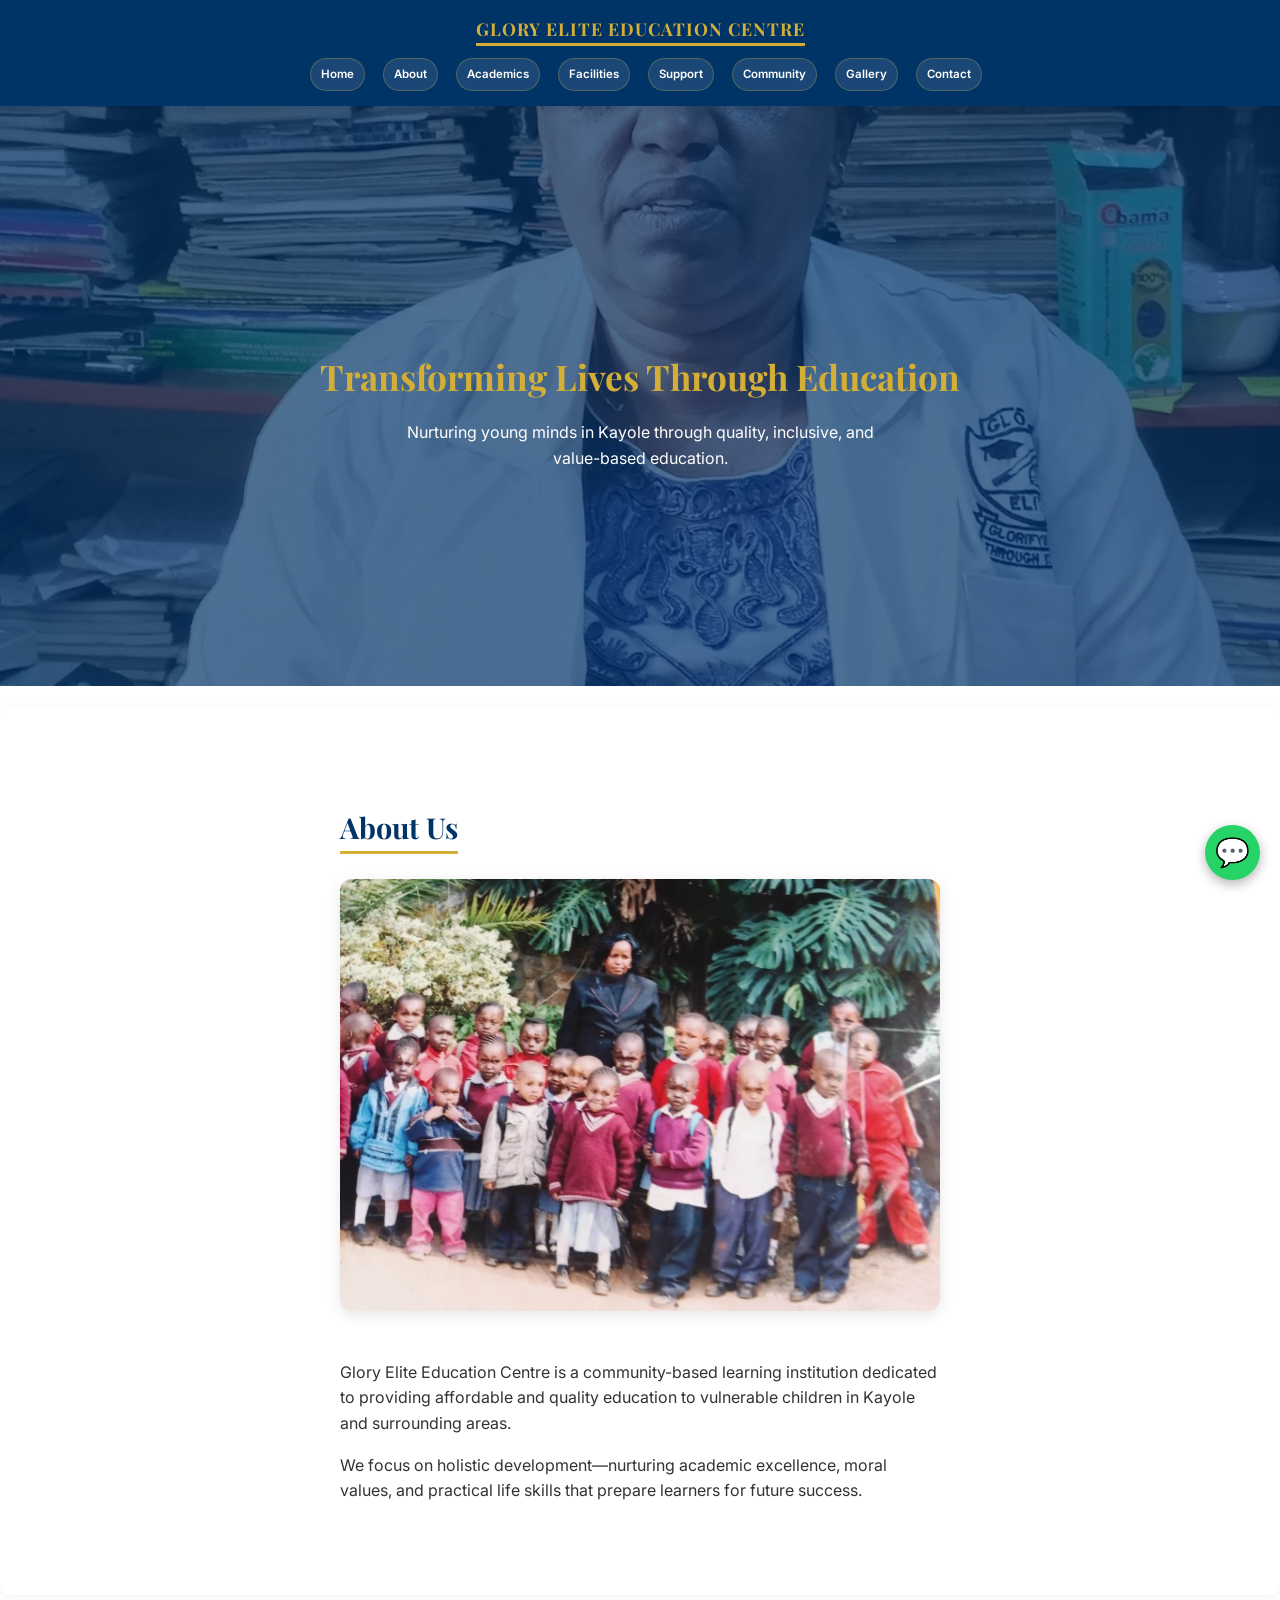
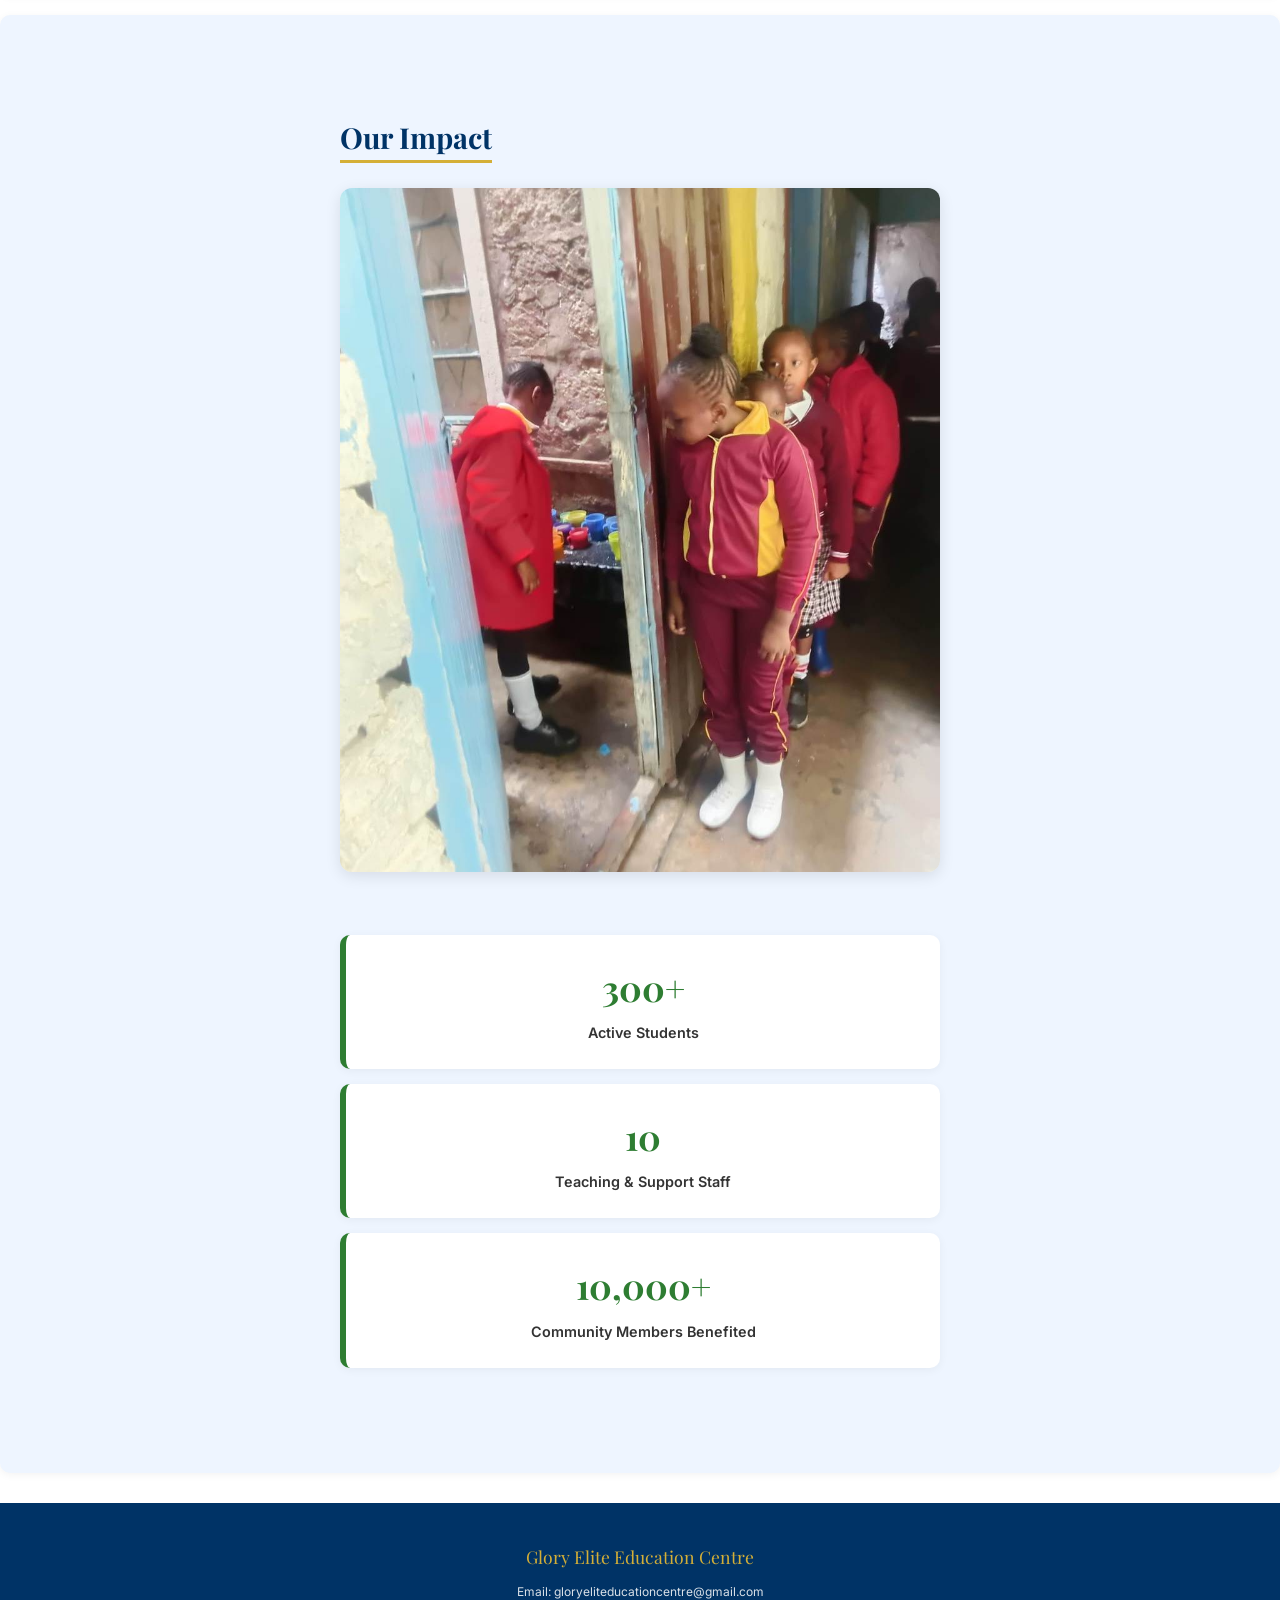
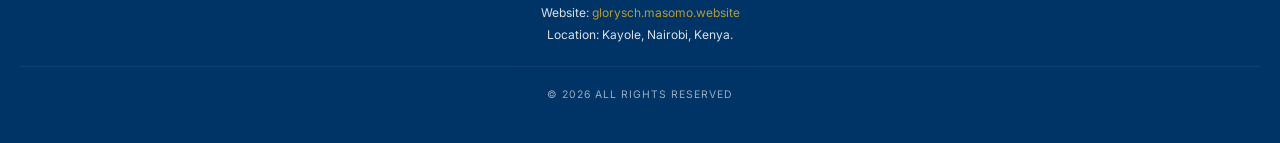
<file: index.html>
<!DOCTYPE html>
<html lang="en">
<head>
    <meta charset="UTF-8">
    <meta name="viewport" content="width=device-width, initial-scale=1.0">
    <title>GLORY ELITE EDUCATION CENTRE</title>
    <link rel="stylesheet" href="style.css">
    <!-- Classic Google Fonts -->
    <link href="https://fonts.googleapis.com/css2?family=Playfair+Display:wght@700&family=Inter:wght@400;600&display=swap" rel="stylesheet">
    <style>
        :root {
            --primary-blue: #003366;
            --gold: #D4AF37;
            --green: #2E7D32;
            --white: #ffffff;
            --light-bg: #f4f7f9;
            --text-dark: #333333;
        }

        body {
            font-family: 'Inter', sans-serif;
            margin: 0;
            padding: 0;
            color: var(--text-dark);
            line-height: 1.6;
            background-color: var(--white);
        }

        /* --- Classic Navigation (Wrapped for Mobile) --- */
        nav {
            background: var(--primary-blue);
            padding: 15px 0;
            position: sticky;
            top: 0;
            z-index: 1000;
            box-shadow: 0 2px 10px rgba(0,0,0,0.1);
        }

        .nav-container {
            width: 95%;
            margin: auto;
            text-align: center;
        }

        nav h2 {
            color: var(--gold);
            font-family: 'Playfair Display', serif;
            font-size: 1.1rem;
            margin: 0 0 12px 0;
            text-transform: uppercase;
            letter-spacing: 1px;
        }

        .nav-links {
            display: flex;
            flex-wrap: wrap; /* Enables the wrapping for smartphone screens */
            justify-content: center;
            gap: 6px;
        }

        .nav-links a {
            color: var(--white);
            text-decoration: none;
            font-size: 0.72rem;
            font-weight: 600;
            background: rgba(255,255,255,0.1);
            padding: 6px 10px;
            border-radius: 20px;
            border: 1px solid rgba(212, 175, 55, 0.3);
            transition: 0.3s;
        }

        .nav-links a:hover {
            background: var(--gold);
            color: var(--primary-blue);
        }

        /* --- Hero Section --- */
        .hero {
            background: linear-gradient(rgba(0, 51, 102, 0.7), rgba(0, 51, 102, 0.7)), 
                        url('images/dir.jpg') no-repeat center center/cover;
            height: 60vh;
            display: flex;
            flex-direction: column;
            justify-content: center;
            align-items: center;
            text-align: center;
            color: var(--white);
            padding: 20px;
        }

        .hero h1 {
            font-family: 'Playfair Display', serif;
            font-size: 2.2rem;
            margin-bottom: 15px;
            color: var(--gold);
        }

        .hero p {
            font-size: 1rem;
            max-width: 500px;
            margin: 0 auto;
            font-weight: 400;
        }

        /* --- Content Layout --- */
        .section {
            padding: 50px 20px;
        }

        .container {
            width: 100%;
            max-width: 600px;
            margin: auto;
        }

        h2 {
            font-family: 'Playfair Display', serif;
            color: var(--primary-blue);
            border-bottom: 3px solid var(--gold);
            display: inline-block;
            margin-bottom: 25px;
            font-size: 1.8rem;
        }

        .alt {
            background-color: var(--light-bg);
        }

        .image-card {
            width: 100%;
            border-radius: 12px;
            box-shadow: 0 4px 15px rgba(0,0,0,0.1);
            margin-bottom: 25px;
        }

        /* --- Stats Grid --- */
        .stats {
            display: grid;
            grid-template-columns: 1fr;
            gap: 15px;
            margin: 30px 0;
        }

        .stat-item {
            background: var(--white);
            padding: 25px;
            border-radius: 10px;
            border-left: 6px solid var(--green);
            box-shadow: 0 2px 10px rgba(0,0,0,0.05);
            text-align: center;
        }

        .stat-item h3 {
            margin: 0;
            color: var(--green);
            font-size: 2.2rem;
            font-family: 'Playfair Display', serif;
        }

        .stat-item p {
            margin: 5px 0 0;
            font-weight: 600;
            font-size: 0.9rem;
        }

        /* --- Classic Small-Text Footer --- */
        footer {
            background: var(--primary-blue);
            color: var(--white);
            padding: 40px 20px;
            text-align: center;
        }

        .footer-brand {
            font-family: 'Playfair Display', serif;
            color: var(--gold);
            font-size: 1.1rem;
            margin-bottom: 10px;
            display: block;
        }

        .footer-details {
            font-size: 0.75rem;
            opacity: 0.85;
            line-height: 1.8;
            margin-bottom: 20px;
        }

        .footer-details a {
            color: var(--gold);
            text-decoration: none;
        }

        .copyright {
            font-size: 0.65rem;
            opacity: 0.6;
            text-transform: uppercase;
            letter-spacing: 1px;
            border-top: 1px solid rgba(255,255,255,0.1);
            padding-top: 20px;
        }

        /* --- Floating WhatsApp --- */
        .whatsapp {
            position: fixed;
            bottom: 20px;
            right: 20px;
            background: #25D366;
            color: white;
            width: 55px;
            height: 55px;
            border-radius: 50%;
            display: flex;
            align-items: center;
            justify-content: center;
            font-size: 28px;
            text-decoration: none;
            box-shadow: 0 4px 12px rgba(0,0,0,0.3);
            z-index: 1000;
        }
    </style>
</head>

<body>

<nav>
    <div class="nav-container">
        <h2>Glory Elite Education Centre</h2>
        <div class="nav-links">
            <a href="index.html">Home</a>
            <a href="about.html">About</a>
            <a href="academics.html">Academics</a>
            <a href="facilities.html">Facilities</a>
            <a href="projects.html">Support</a>
            <a href="community.html">Community</a>
            <a href="gallery.html">Gallery</a>
            <a href="contact.html">Contact</a>
        </div>
    </div>
</nav>

<!-- ================= HERO SECTION ================= -->
<section class="hero">
    <h1>Transforming Lives Through Education</h1>
    <p>Nurturing young minds in Kayole through quality, inclusive, and value-based education.</p>
</section>

<!-- ================= ABOUT SECTION ================= -->
<section class="section">
    <div class="container">
        <h2>About Us</h2>
        <img src="images/i3.jpg" alt="School Building" class="image-card">
        <p>
            Glory Elite Education Centre is a community-based learning institution dedicated to providing affordable and quality education to vulnerable children in Kayole and surrounding areas.
        </p>
        <p>
            We focus on holistic development—nurturing academic excellence, moral values, and practical life skills that prepare learners for future success.
        </p>
    </div>
</section>

<!-- ================= IMPACT SECTION ================= -->
<section class="section alt">
    <div class="container">
        <h2>Our Impact</h2>
        <img src="images/i2.jpg" alt="Students Learning" class="image-card">
        
        <div class="stats">
            <div class="stat-item">
                <h3>300+</h3>
                <p>Active Students</p>
            </div>
            <div class="stat-item">
                <h3>10</h3>
                <p>Teaching & Support Staff</p>
            </div>
            <div class="stat-item">
                <h3>10,000+</h3>
                <p>Community Members Benefited</p>
            </div>
        </div>
    </div>
</section>

<footer>
    <span class="footer-brand">Glory Elite Education Centre</span>
    <div class="footer-details">
        Email: gloryeliteducationcentre@gmail.com<br>
        Website: <a href="https://glorysch.masomo.website" target="_blank">glorysch.masomo.website</a><br>
        Location: Kayole, Nairobi, Kenya.
    </div>
    <div class="copyright">
        &copy; 2026 All Rights Reserved
    </div>
</footer>

<a class="whatsapp" href="https://wa.me/254720325717" aria-label="Contact on WhatsApp">💬</a>

</body>
</html>
</file>
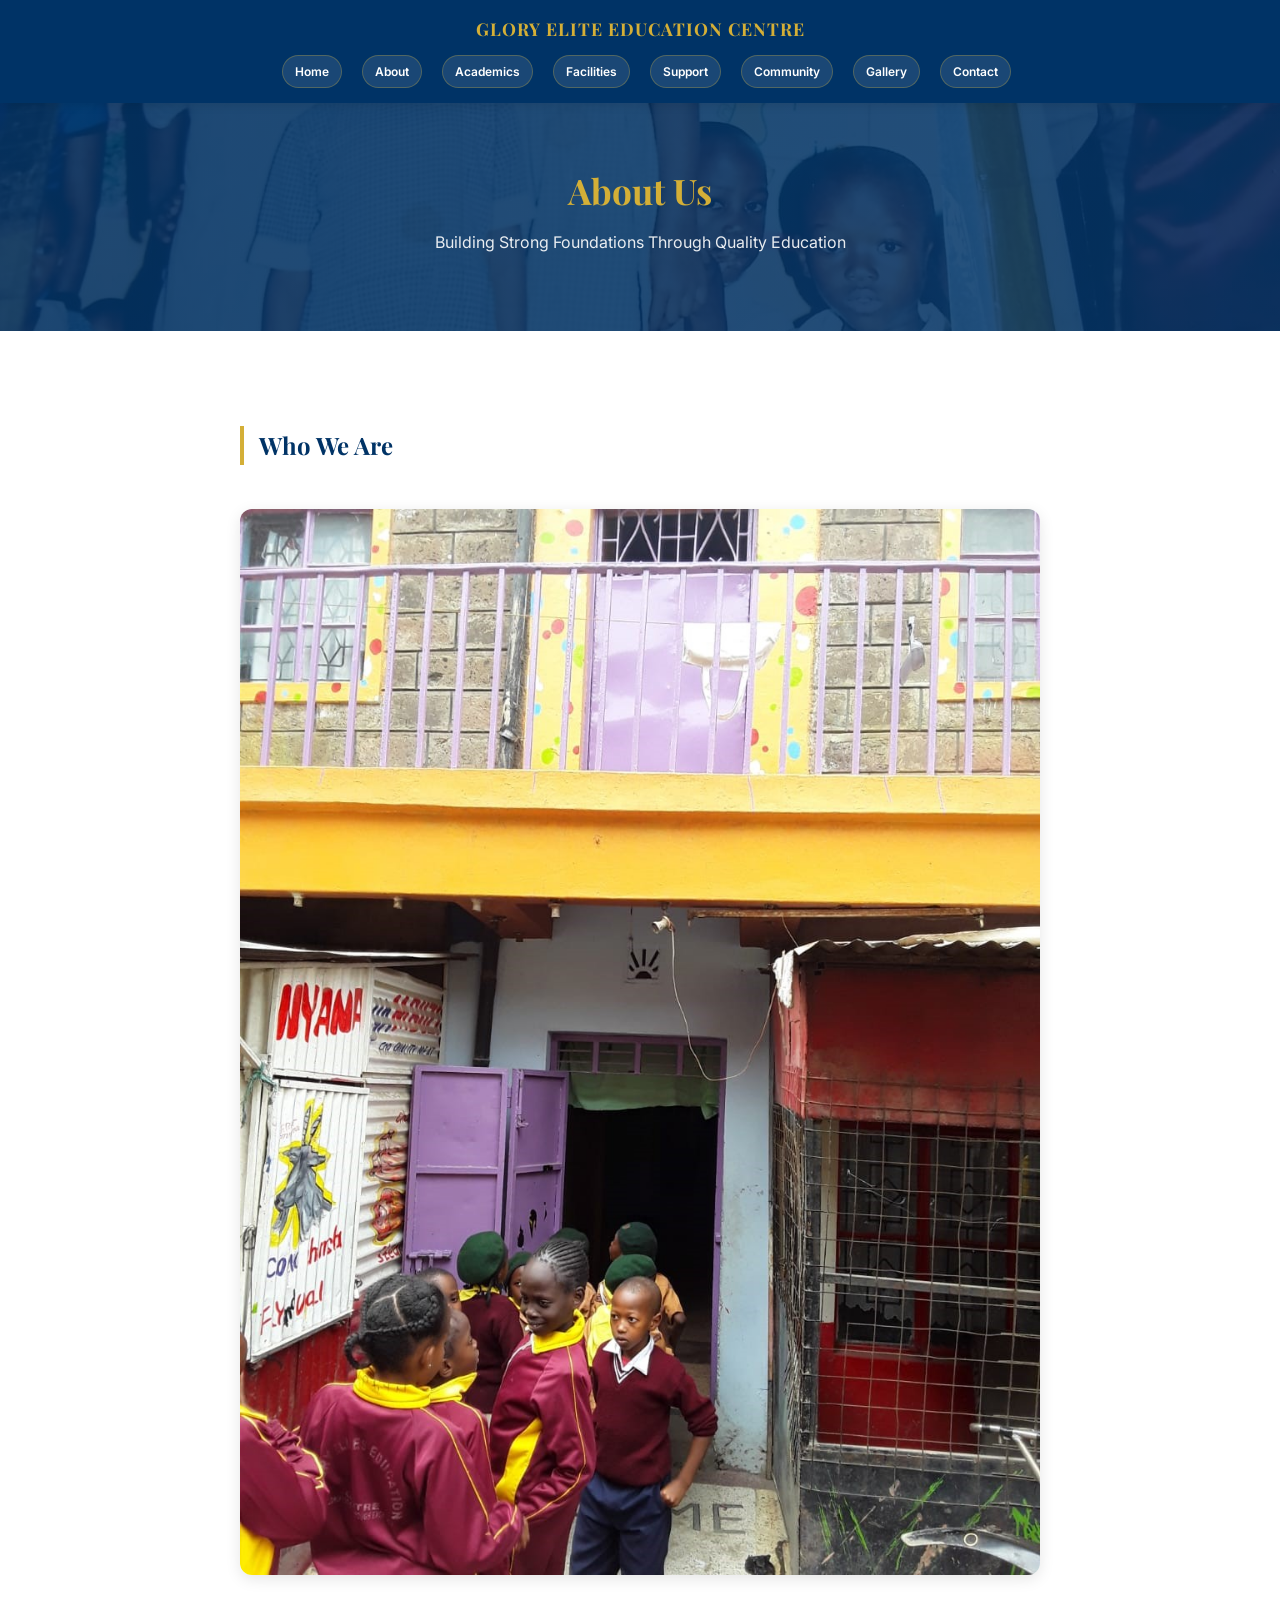
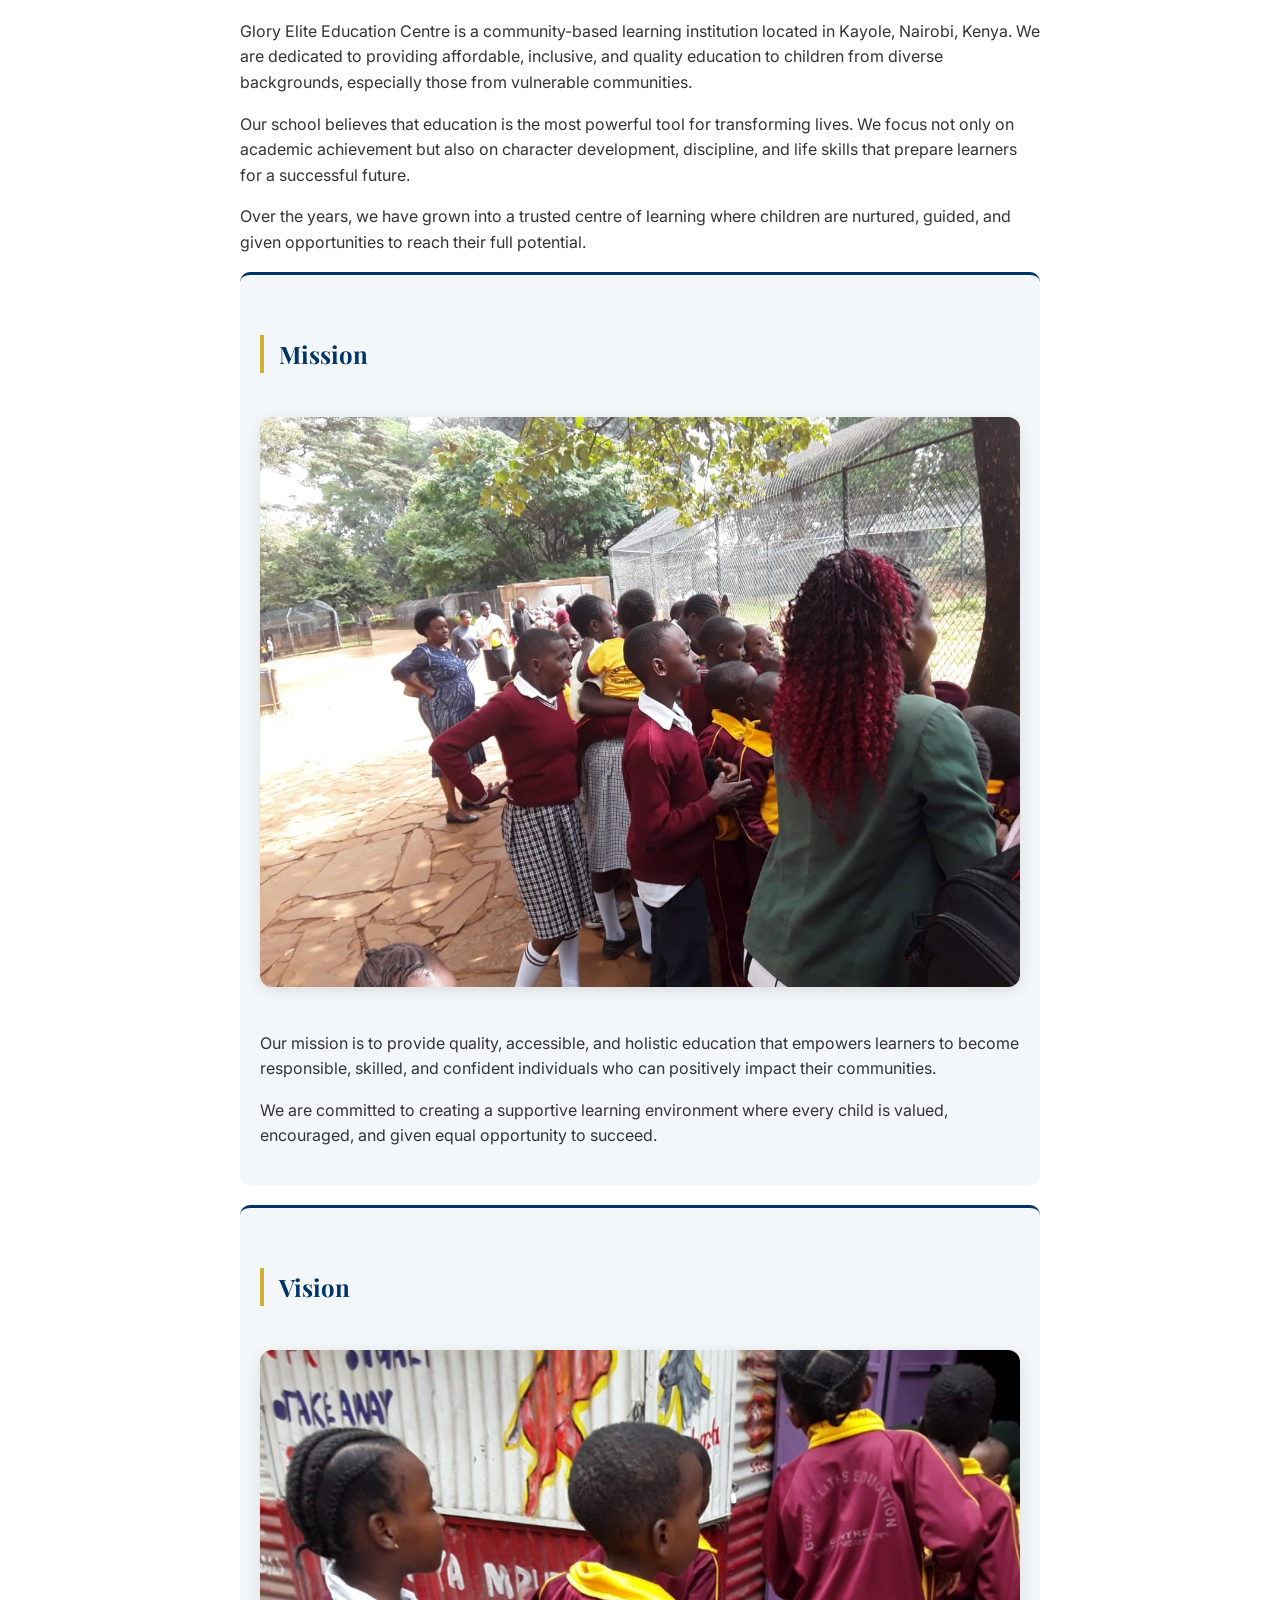
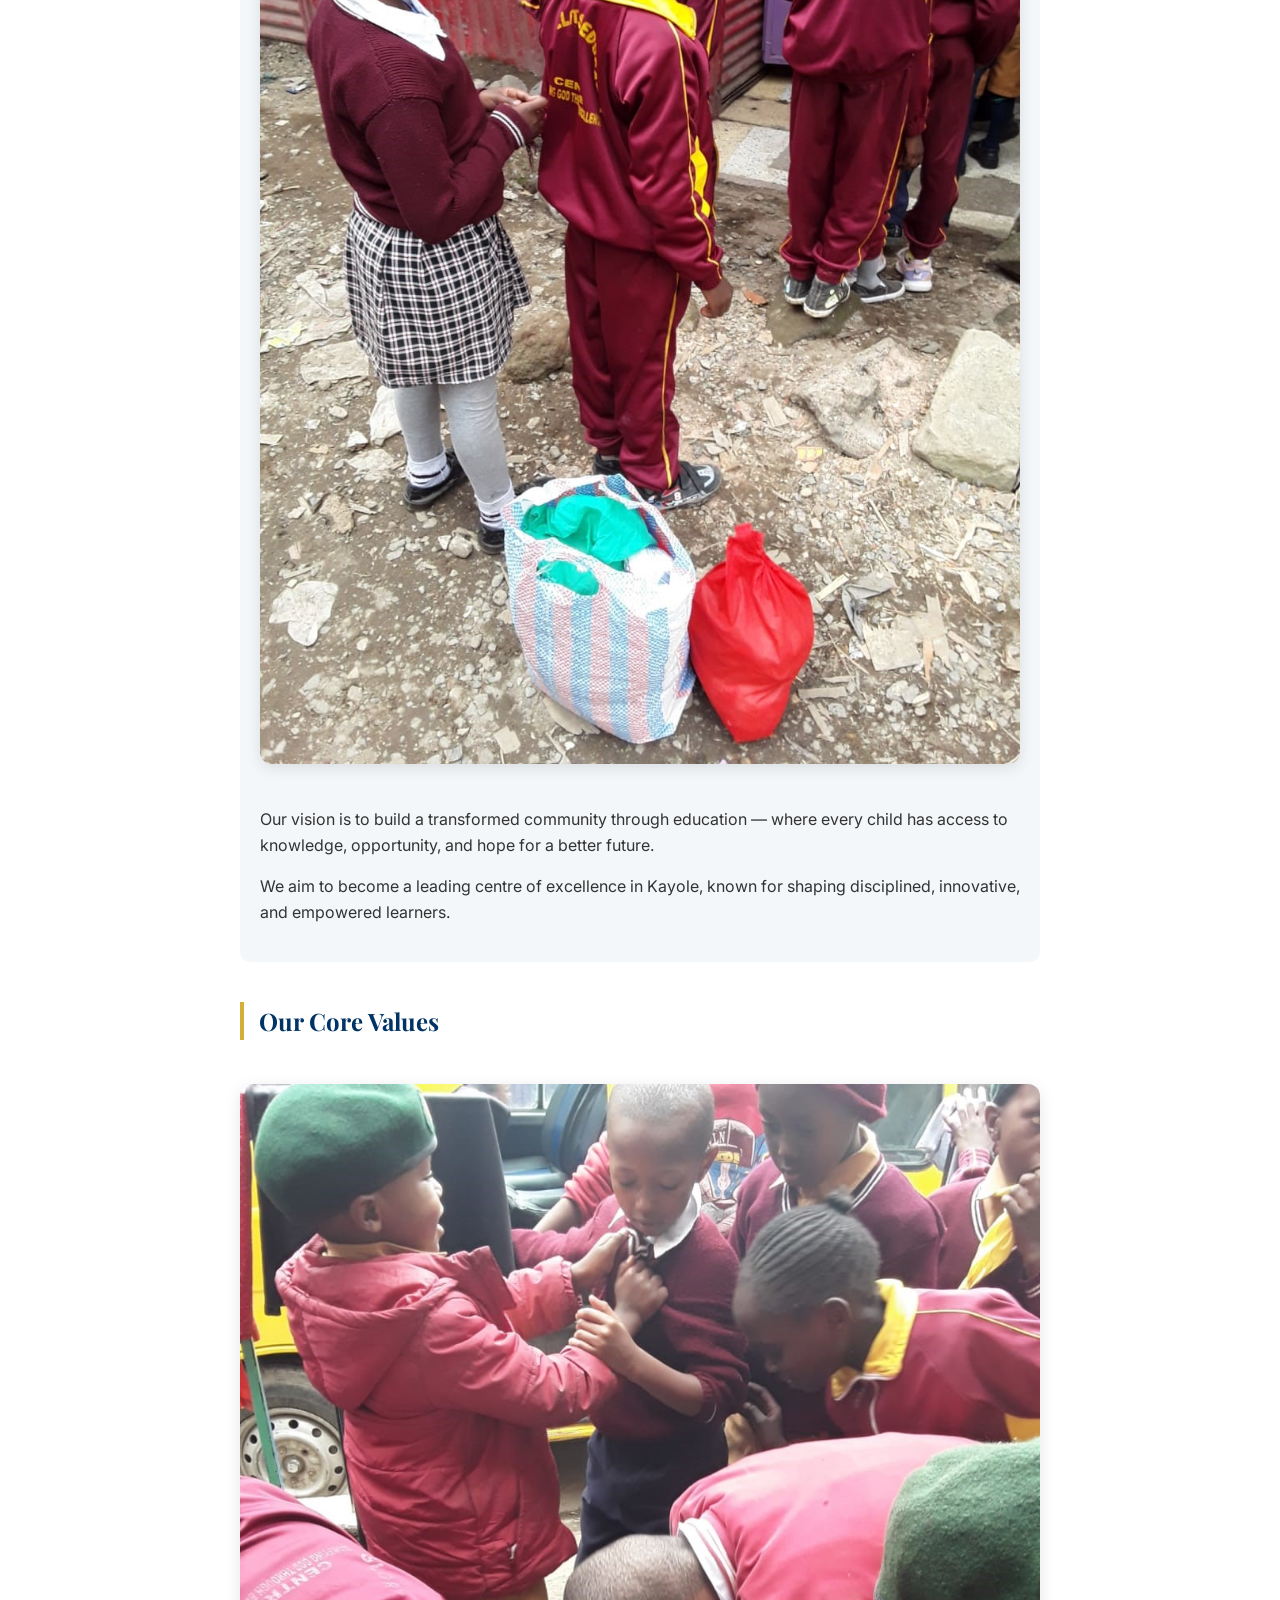
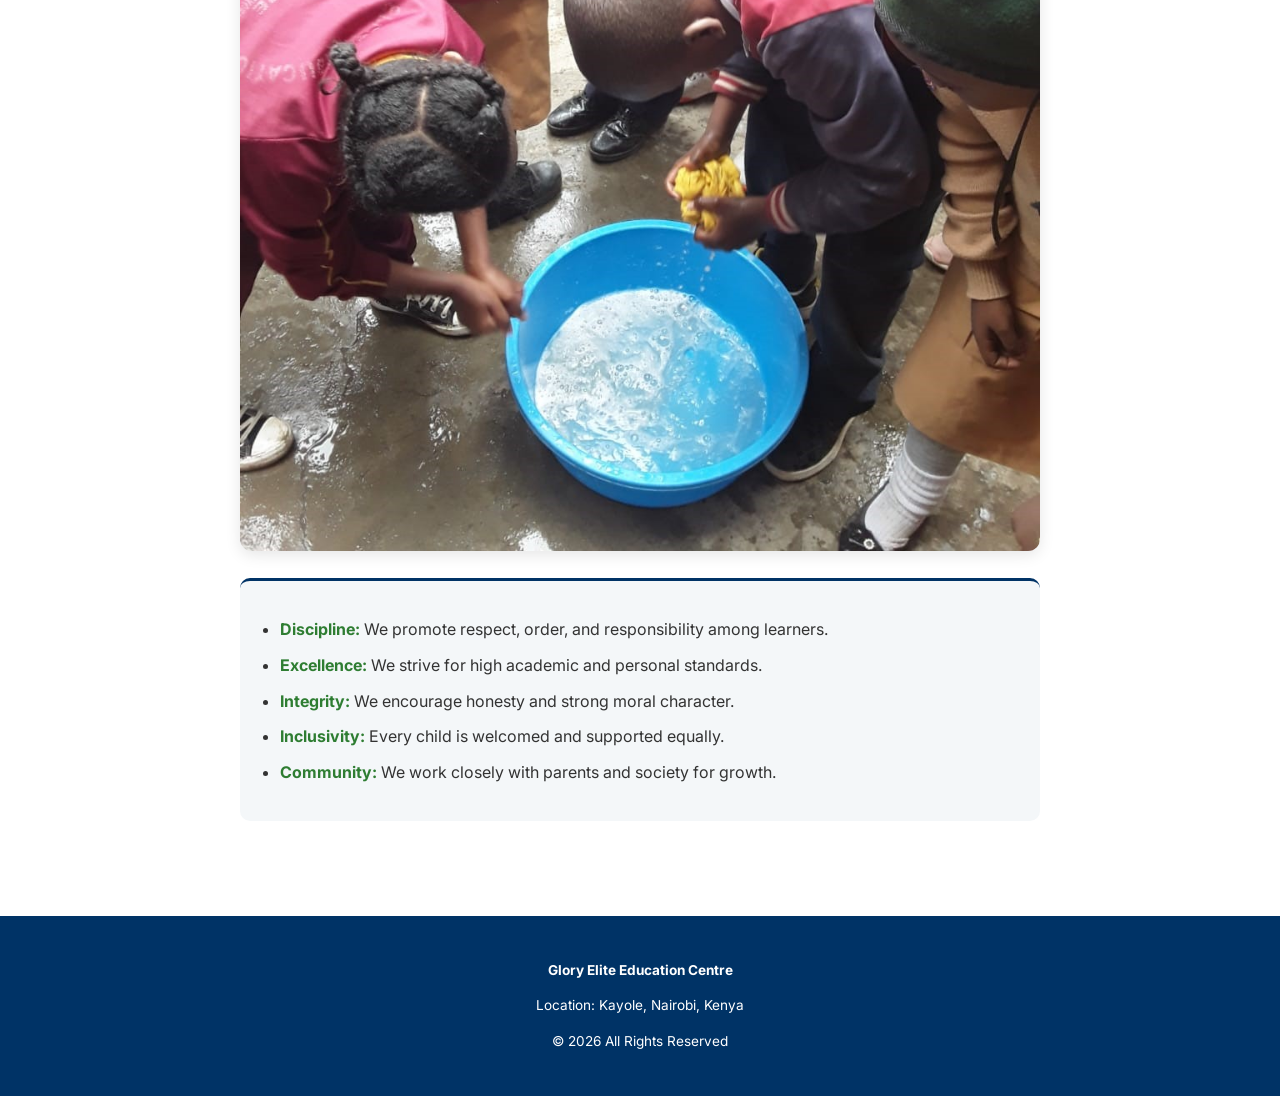
<file: about.html>
<!DOCTYPE html>
<html lang="en">
<head>
    <meta charset="UTF-8">
    <meta name="viewport" content="width=device-width, initial-scale=1.0">
    <title>About - Glory Elite Education Centre</title>
    <link rel="stylesheet" href="style.css">
    <!-- Classic Google Fonts -->
    <link href="https://fonts.googleapis.com/css2?family=Playfair+Display:wght@700&family=Inter:wght@400;600&display=swap" rel="stylesheet">
    <style>
        :root {
            --primary-blue: #003366;
            --gold: #D4AF37;
            --green: #2E7D32;
            --white: #ffffff;
            --light-bg: #f4f7f9;
            --text-dark: #333333;
        }

        body {
            font-family: 'Inter', sans-serif;
            margin: 0;
            padding: 0;
            color: var(--text-dark);
            line-height: 1.6;
            background-color: var(--white);
        }

        /* --- Classic Navigation --- */
        nav {
            background: var(--primary-blue);
            padding: 15px 0;
            position: sticky;
            top: 0;
            z-index: 1000;
            box-shadow: 0 2px 10px rgba(0,0,0,0.1);
        }

        .nav-container {
            width: 90%;
            margin: auto;
            text-align: center;
        }

        nav h2 {
            color: var(--gold);
            font-family: 'Playfair Display', serif;
            font-size: 1.1rem;
            margin: 0 0 12px 0;
            text-transform: uppercase;
            letter-spacing: 1px;
        }

        /* Smart Button Wrap for Mobile */
        .nav-links {
            display: flex;
            flex-wrap: wrap;
            justify-content: center;
            gap: 8px;
        }

        .nav-links a {
            color: var(--white);
            text-decoration: none;
            font-size: 0.75rem;
            font-weight: 600;
            background: rgba(255,255,255,0.1);
            padding: 6px 12px;
            border-radius: 20px;
            border: 1px solid rgba(212, 175, 55, 0.3);
            transition: 0.3s;
        }

        .nav-links a:hover {
            background: var(--gold);
            color: var(--primary-blue);
        }

        /* --- Page Header --- */
        .page-header {
            background: linear-gradient(rgba(0, 51, 102, 0.85), rgba(0, 51, 102, 0.85)), 
                        url('images/i4.jpg') no-repeat center center/cover;
            color: var(--white);
            text-align: center;
            padding: 60px 20px;
        }

        .page-header h1 {
            font-family: 'Playfair Display', serif;
            font-size: 2.2rem;
            margin: 0;
            color: var(--gold);
        }

        .page-header p {
            font-size: 1rem;
            margin-top: 10px;
            opacity: 0.9;
        }

        /* --- Content Layout --- */
        .container {
            width: 90%;
            max-width: 800px;
            margin: 30px auto;
        }

        h3 {
            font-family: 'Playfair Display', serif;
            color: var(--primary-blue);
            font-size: 1.5rem;
            border-left: 4px solid var(--gold);
            padding-left: 15px;
            margin-top: 40px;
        }

        .image-card {
            width: 100%;
            border-radius: 12px;
            box-shadow: 0 4px 15px rgba(0,0,0,0.1);
            margin: 20px 0;
        }

        /* --- Mission/Vision Grid --- */
        .card-box {
            background: var(--light-bg);
            padding: 20px;
            border-radius: 10px;
            margin-bottom: 20px;
            border-top: 3px solid var(--primary-blue);
        }

        ul {
            padding-left: 20px;
        }

        ul li {
            margin-bottom: 10px;
        }

        ul li strong {
            color: var(--green);
        }

        footer {
            background: var(--primary-blue);
            color: var(--white);
            padding: 30px 20px;
            text-align: center;
            font-size: 0.85rem;
            margin-top: 50px;
        }
    </style>
</head>

<body>

<nav>
    <div class="nav-container">
        <h2>Glory Elite Education Centre</h2>
        <div class="nav-links">
            <a href="index.html">Home</a>
            <a href="about.html">About</a>
            <a href="academics.html">Academics</a>
            <a href="facilities.html">Facilities</a>
            <a href="projects.html">Support</a>
            <a href="community.html">Community</a>
            <a href="gallery.html">Gallery</a>
            <a href="contact.html">Contact</a>
        </div>
    </div>
</nav>

<!-- ================= PAGE HEADER ================= -->
<div class="page-header">
    <h1>About Us</h1>
    <p>Building Strong Foundations Through Quality Education</p>
</div>

<div class="container">

    <!-- ================= INTRO SECTION ================= -->
    <h3>Who We Are</h3>
    <img src="images/school-building.jpg" alt="School Building" class="image-card">
    
    <p>
        Glory Elite Education Centre is a community-based learning institution located in Kayole, Nairobi, Kenya. We are dedicated to providing affordable, inclusive, and quality education to children from diverse backgrounds, especially those from vulnerable communities.
    </p>

    <p>
        Our school believes that education is the most powerful tool for transforming lives. We focus not only on academic achievement but also on character development, discipline, and life skills that prepare learners for a successful future.
    </p>

    <p>
        Over the years, we have grown into a trusted centre of learning where children are nurtured, guided, and given opportunities to reach their full potential.
    </p>

    <!-- ================= MISSION ================= -->
    <div class="card-box">
        <h3>Mission</h3>
        <img src="images/mission.jpg" alt="Our Mission" class="image-card">
        <p>
            Our mission is to provide quality, accessible, and holistic education that empowers learners to become responsible, skilled, and confident individuals who can positively impact their communities.
        </p>
        <p>
            We are committed to creating a supportive learning environment where every child is valued, encouraged, and given equal opportunity to succeed.
        </p>
    </div>

    <!-- ================= VISION ================= -->
    <div class="card-box">
        <h3>Vision</h3>
        <img src="images/vision.jpg" alt="Our Vision" class="image-card">
        <p>
            Our vision is to build a transformed community through education — where every child has access to knowledge, opportunity, and hope for a better future.
        </p>
        <p>
            We aim to become a leading centre of excellence in Kayole, known for shaping disciplined, innovative, and empowered learners.
        </p>
    </div>

    <!-- ================= CORE VALUES ================= -->
    <h3>Our Core Values</h3>
    <img src="images/values.jpg" alt="Our Core Values" class="image-card">
    
    <div class="card-box">
        <ul>
            <li><strong>Discipline:</strong> We promote respect, order, and responsibility among learners.</li>
            <li><strong>Excellence:</strong> We strive for high academic and personal standards.</li>
            <li><strong>Integrity:</strong> We encourage honesty and strong moral character.</li>
            <li><strong>Inclusivity:</strong> Every child is welcomed and supported equally.</li>
            <li><strong>Community:</strong> We work closely with parents and society for growth.</li>
        </ul>
    </div>

</div>

<footer>
    <p><strong>Glory Elite Education Centre</strong></p>
    <p>Location: Kayole, Nairobi, Kenya</p>
    <p>&copy; 2026 All Rights Reserved</p>
</footer>

</body>
</html>
</file>
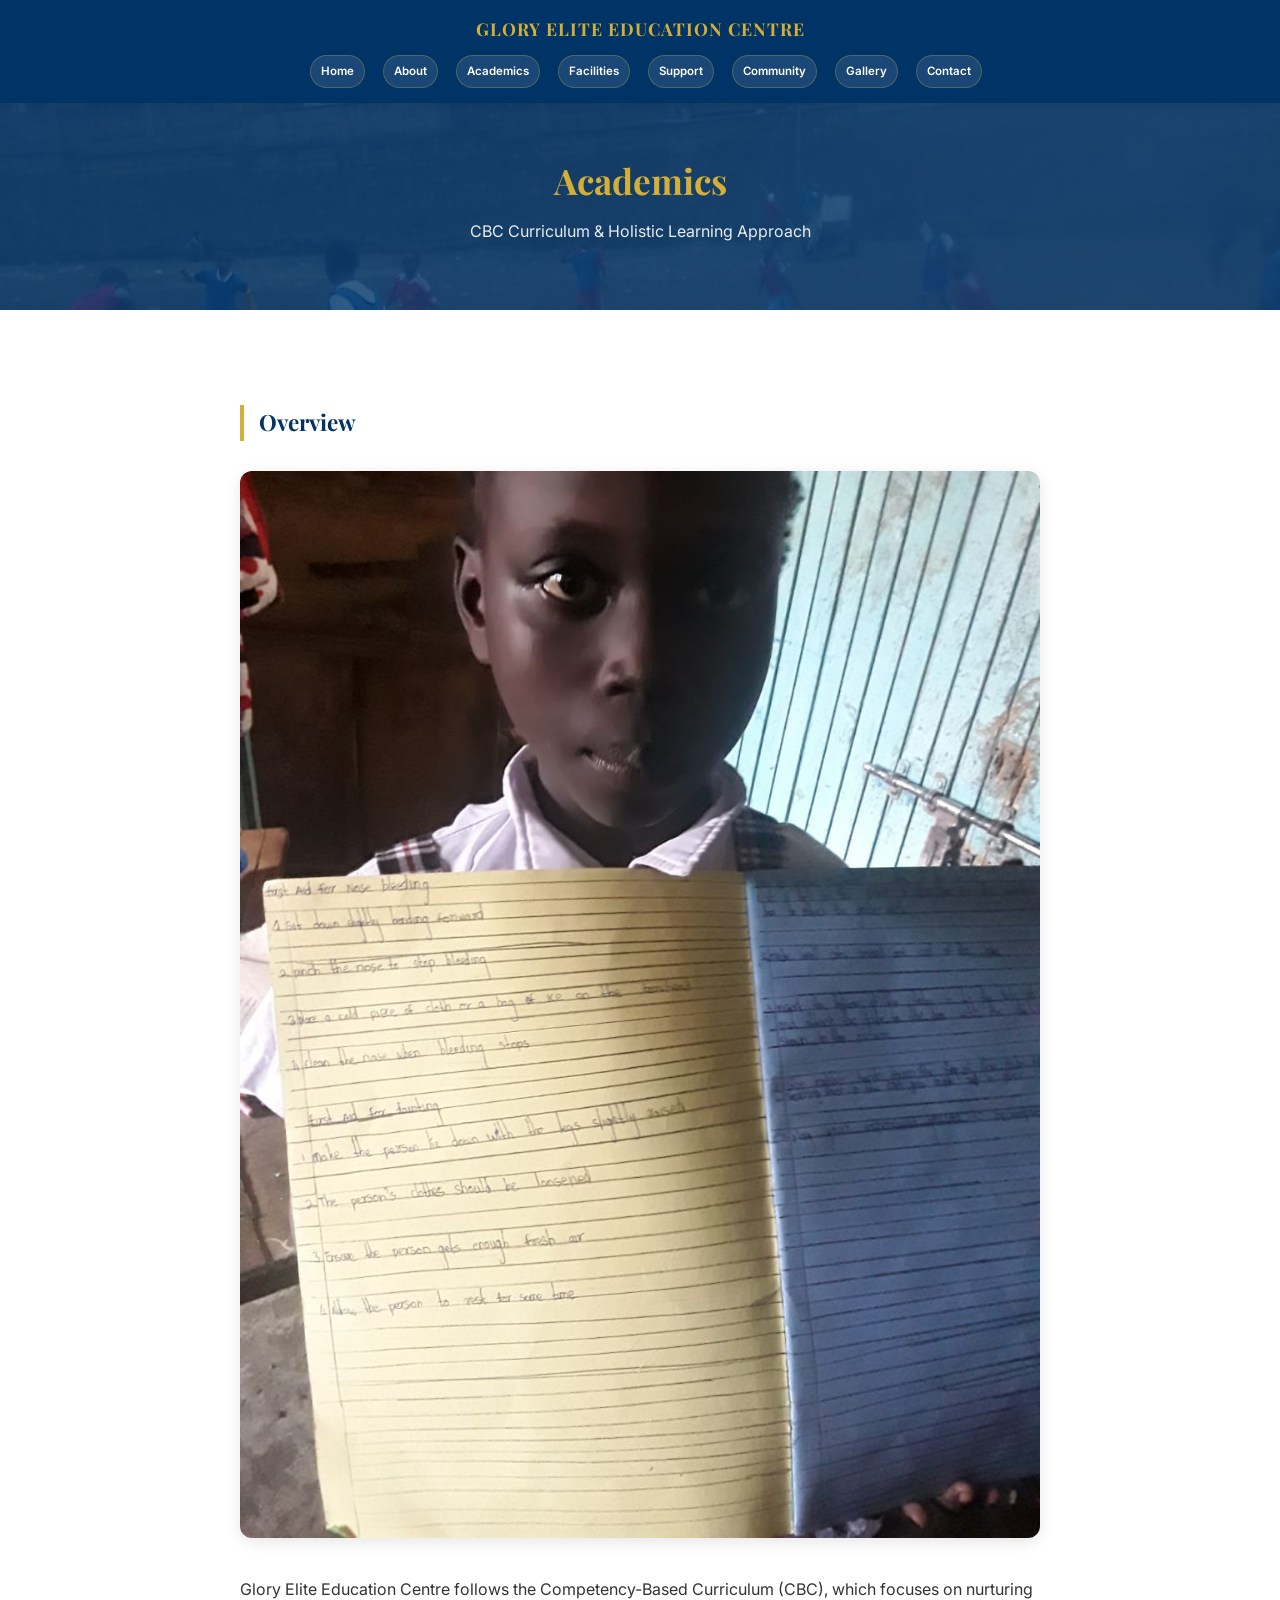
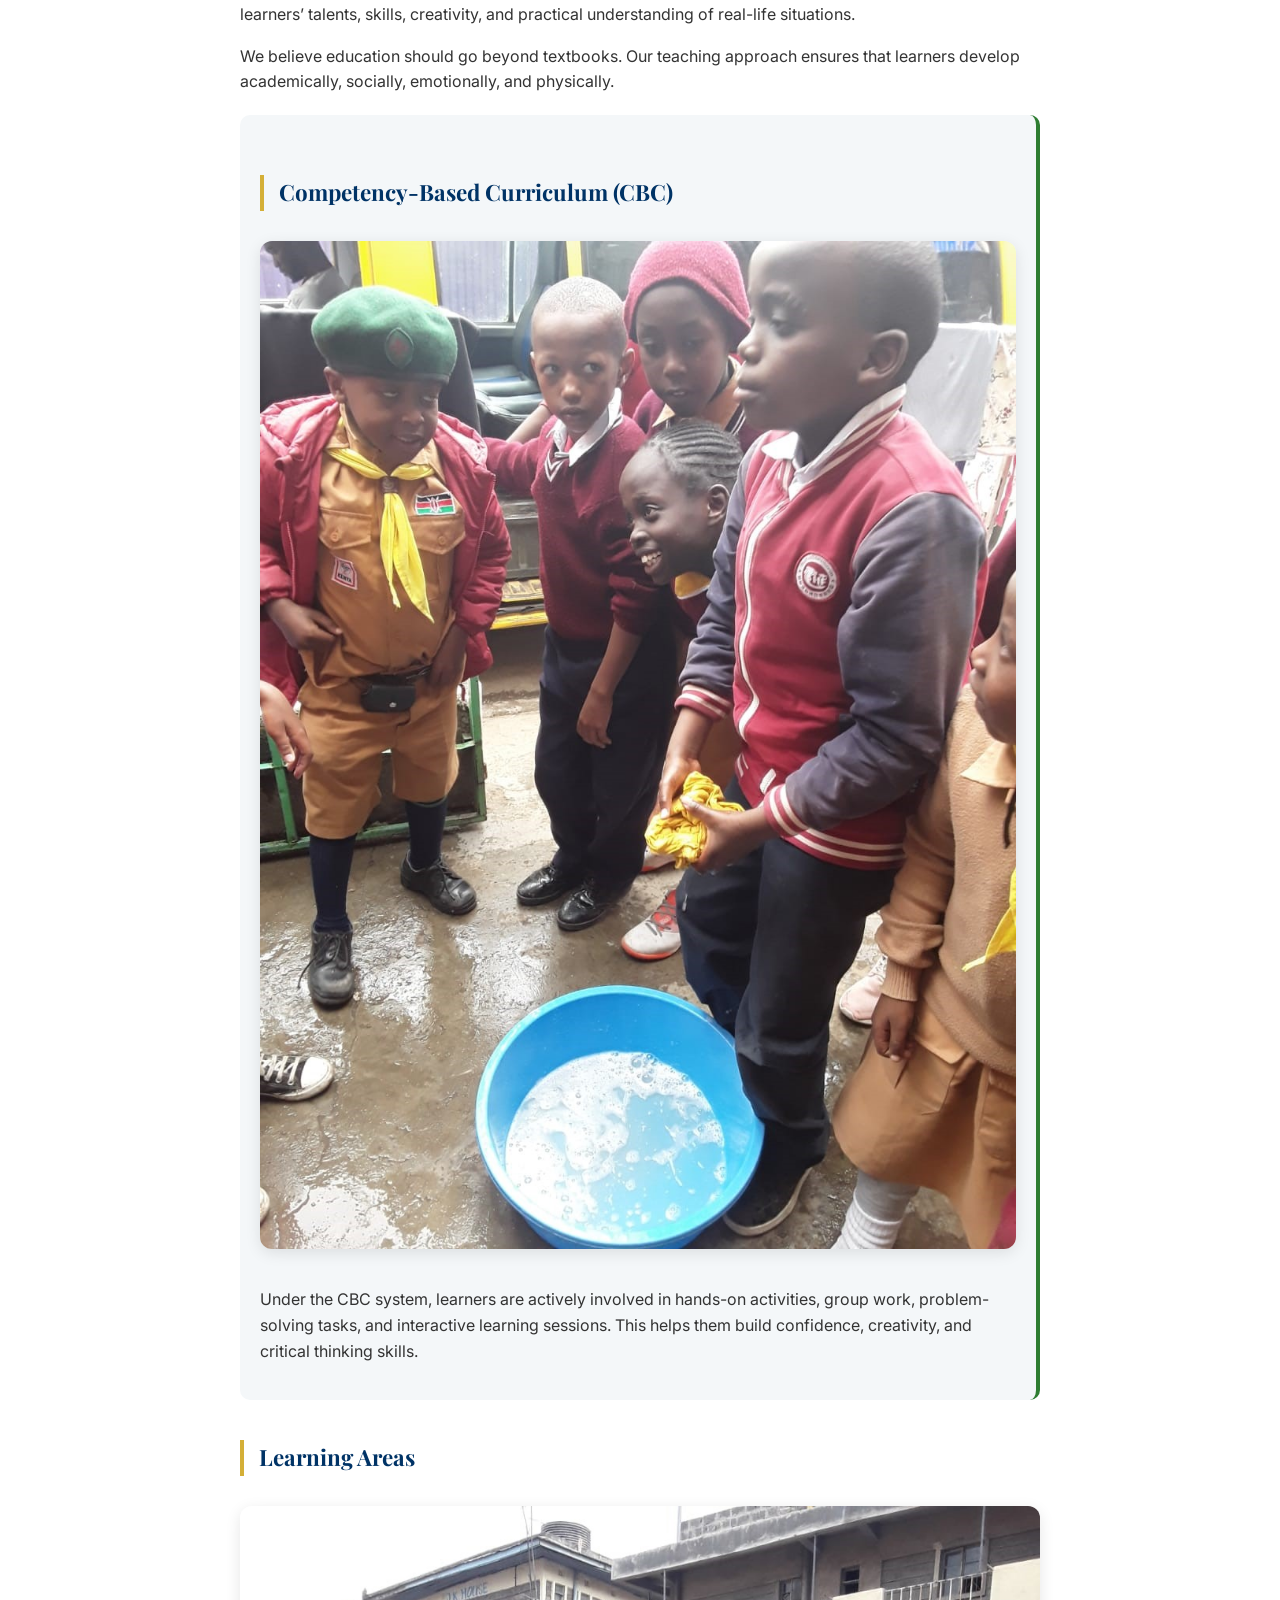
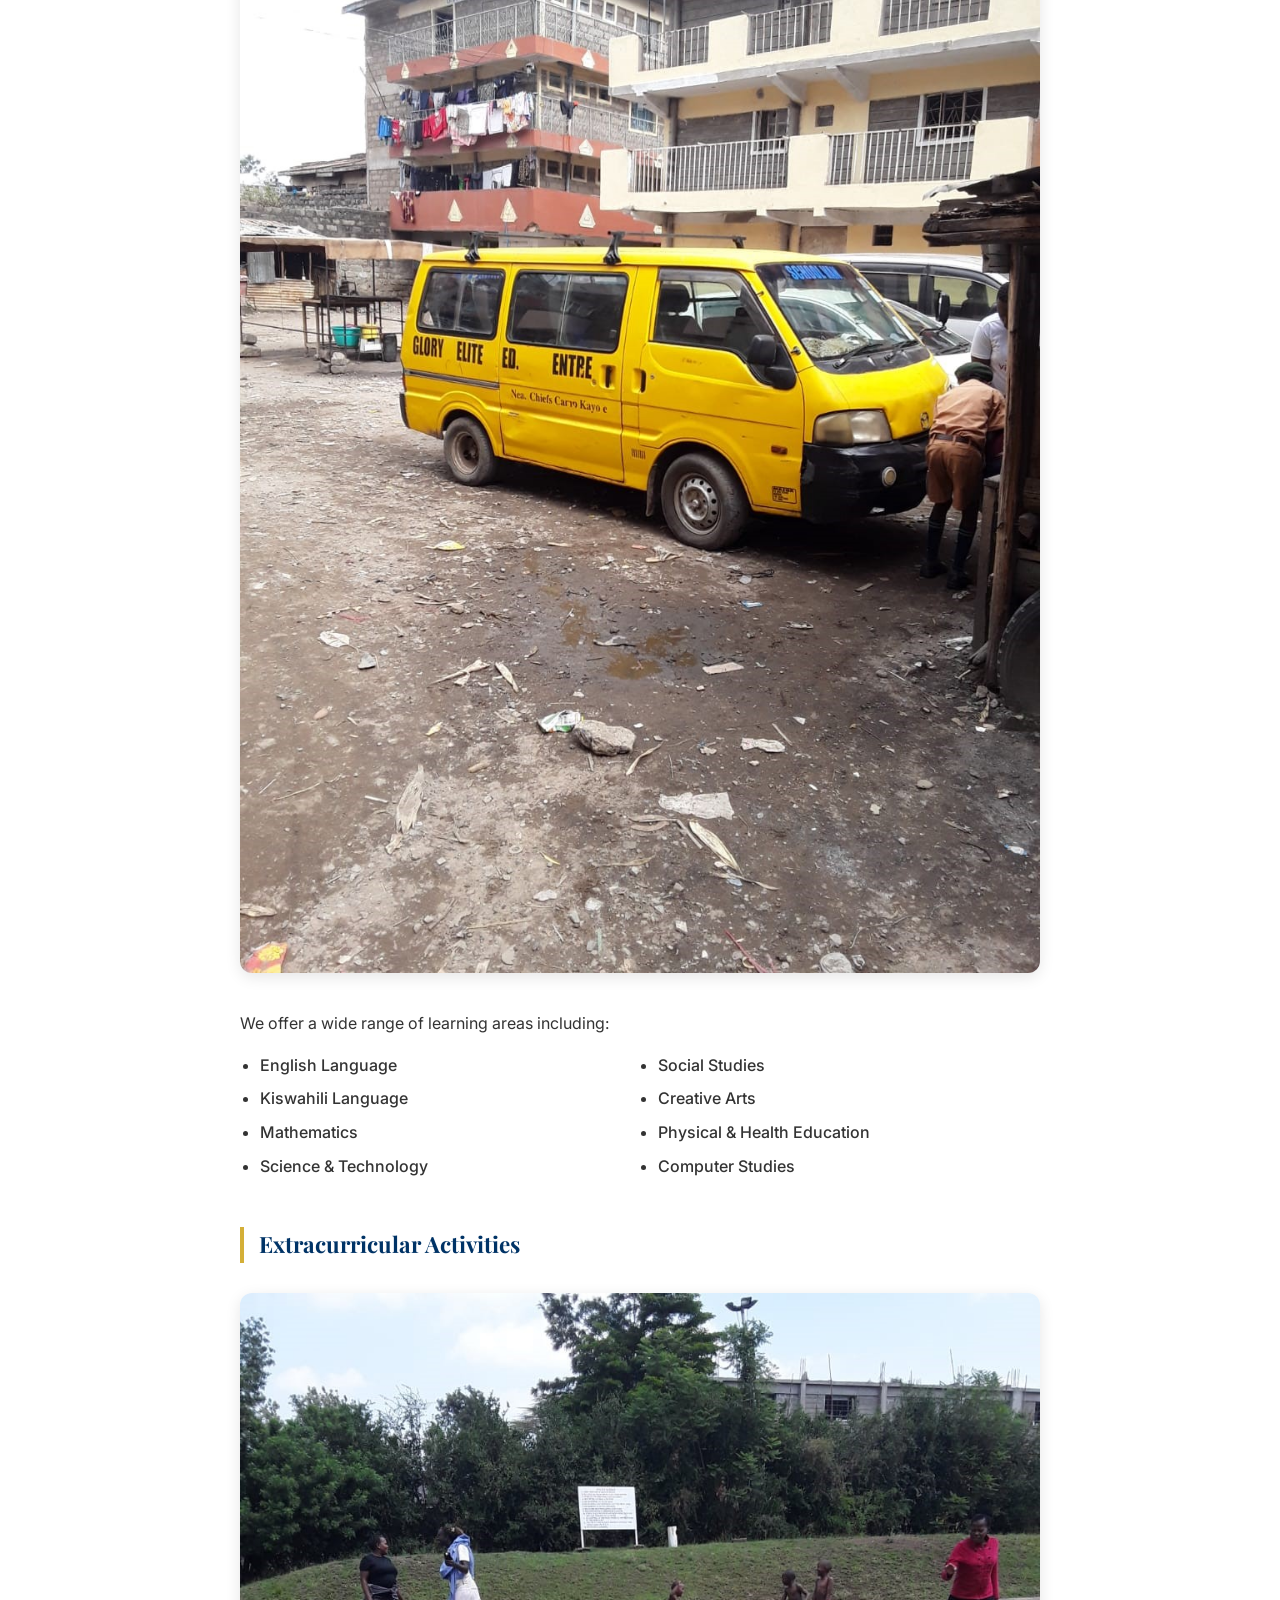
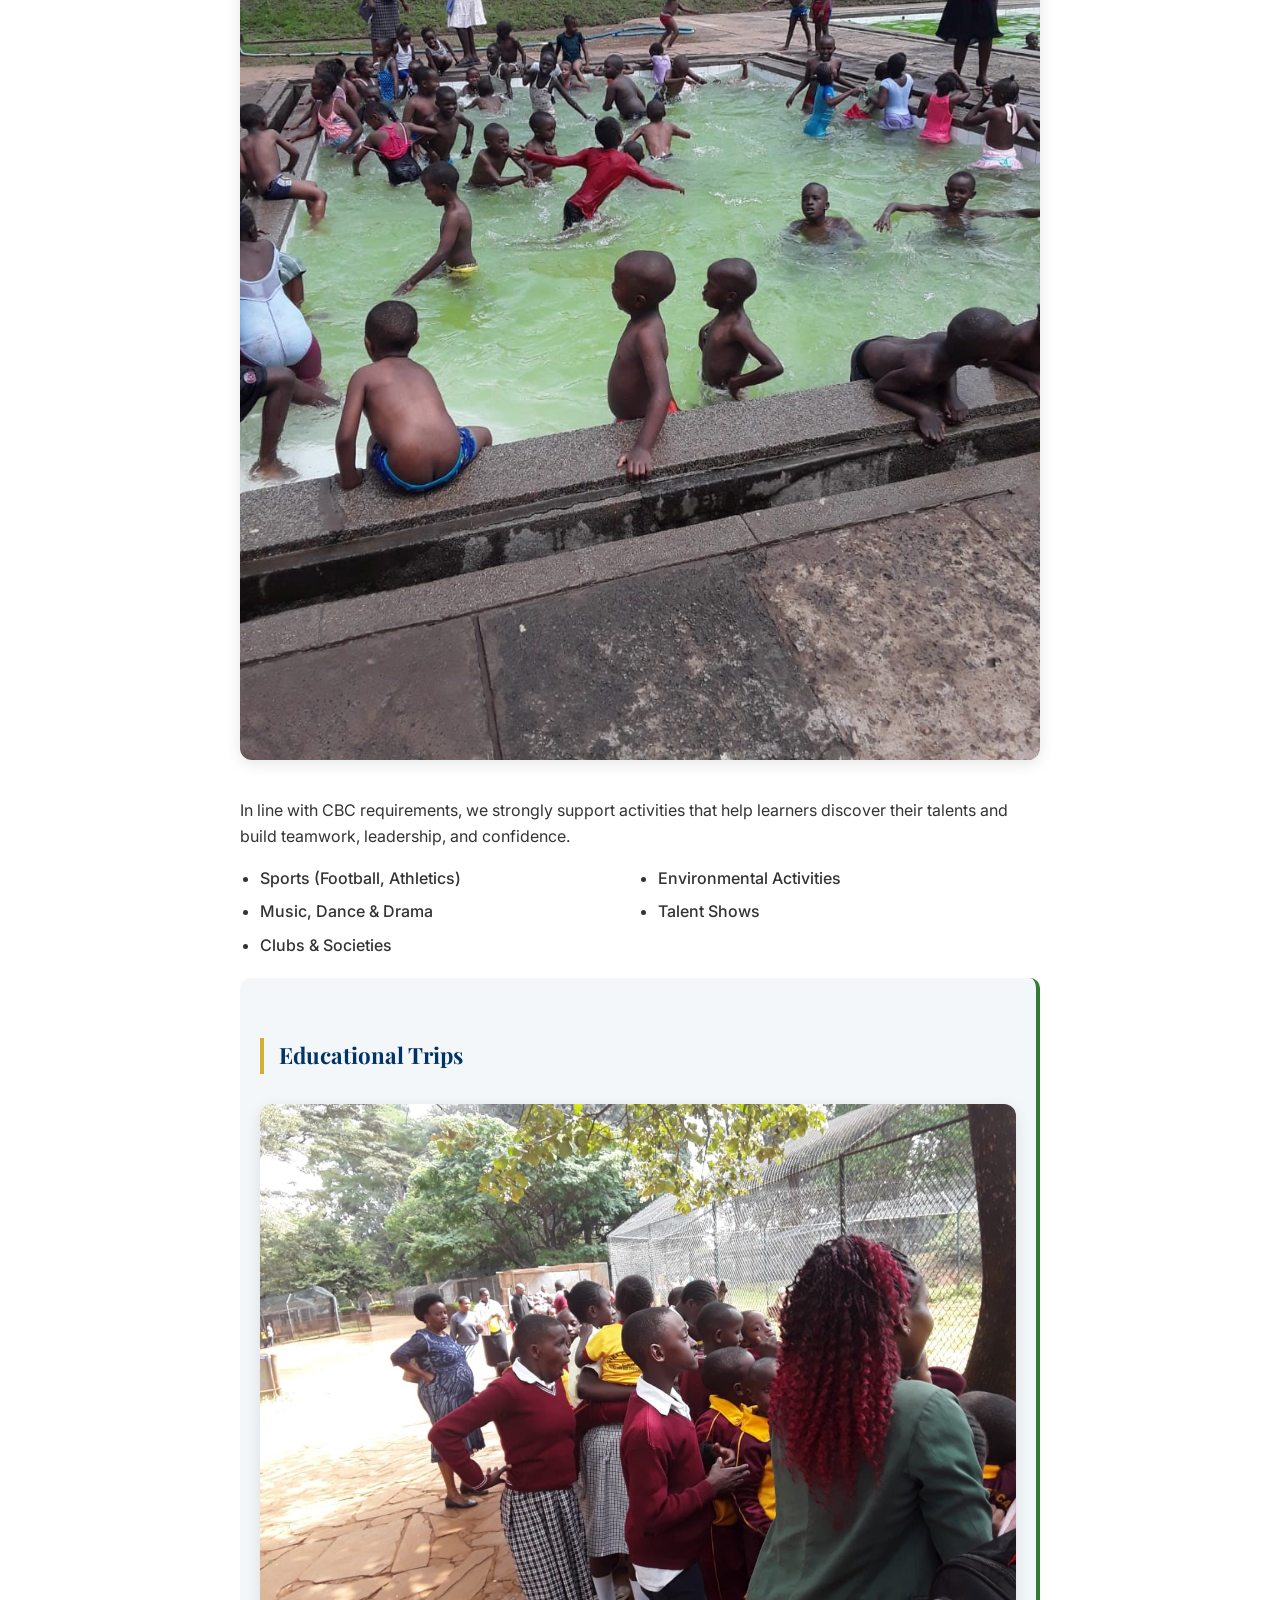
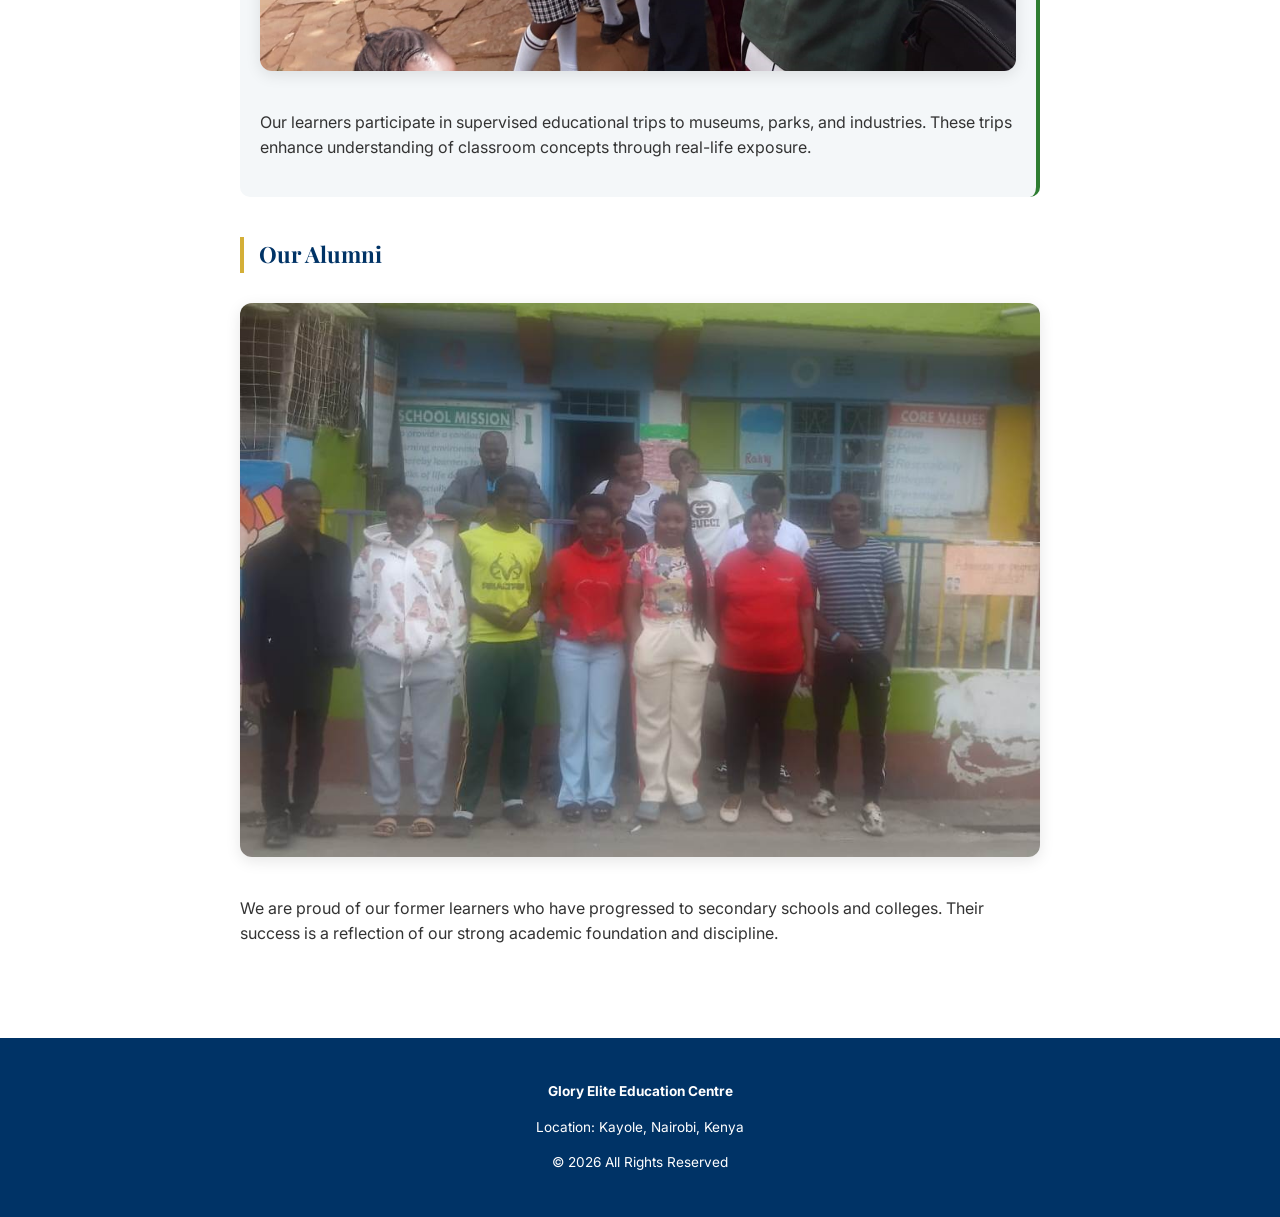
<file: academics.html>
<!DOCTYPE html>
<html lang="en">
<head>
    <meta charset="UTF-8">
    <meta name="viewport" content="width=device-width, initial-scale=1.0">
    <title>Academics - Glory Elite Education Centre</title>
    <link rel="stylesheet" href="style.css">
    <!-- Classic Google Fonts -->
    <link href="https://fonts.googleapis.com/css2?family=Playfair+Display:wght@700&family=Inter:wght@400;600&display=swap" rel="stylesheet">
    <style>
        :root {
            --primary-blue: #003366;
            --gold: #D4AF37;
            --green: #2E7D32;
            --white: #ffffff;
            --light-bg: #f4f7f9;
            --text-dark: #333333;
        }

        body {
            font-family: 'Inter', sans-serif;
            margin: 0;
            padding: 0;
            color: var(--text-dark);
            line-height: 1.6;
            background-color: var(--white);
        }

        /* --- Classic Navigation --- */
        nav {
            background: var(--primary-blue);
            padding: 15px 0;
            position: sticky;
            top: 0;
            z-index: 1000;
            box-shadow: 0 2px 10px rgba(0,0,0,0.1);
        }

        .nav-container {
            width: 95%;
            margin: auto;
            text-align: center;
        }

        nav h2 {
            color: var(--gold);
            font-family: 'Playfair Display', serif;
            font-size: 1.1rem;
            margin: 0 0 12px 0;
            text-transform: uppercase;
            letter-spacing: 1px;
        }

        /* Smart Button Wrap for Mobile */
        .nav-links {
            display: flex;
            flex-wrap: wrap;
            justify-content: center;
            gap: 6px;
        }

        .nav-links a {
            color: var(--white);
            text-decoration: none;
            font-size: 0.72rem;
            font-weight: 600;
            background: rgba(255,255,255,0.1);
            padding: 6px 10px;
            border-radius: 20px;
            border: 1px solid rgba(212, 175, 55, 0.3);
            transition: 0.3s;
        }

        .nav-links a:hover {
            background: var(--gold);
            color: var(--primary-blue);
        }

        /* --- Page Header --- */
        .page-header {
            background: linear-gradient(rgba(0, 51, 102, 0.8), rgba(0, 51, 102, 0.8)), 
                        url('images/i5.jpg') no-repeat center center/cover;
            color: var(--white);
            text-align: center;
            padding: 50px 20px;
        }

        .page-header h1 {
            font-family: 'Playfair Display', serif;
            font-size: 2.2rem;
            margin: 0;
            color: var(--gold);
        }

        .page-header p {
            font-size: 1rem;
            margin-top: 10px;
            opacity: 0.9;
        }

        /* --- Content Layout --- */
        .container {
            width: 90%;
            max-width: 800px;
            margin: 30px auto;
        }

        h3 {
            font-family: 'Playfair Display', serif;
            color: var(--primary-blue);
            font-size: 1.4rem;
            border-left: 4px solid var(--gold);
            padding-left: 15px;
            margin-top: 40px;
            margin-bottom: 15px;
        }

        .image-card {
            width: 100%;
            border-radius: 12px;
            box-shadow: 0 4px 15px rgba(0,0,0,0.1);
            margin: 15px 0;
        }

        .highlight-box {
            background: var(--light-bg);
            padding: 20px;
            border-radius: 10px;
            border-right: 4px solid var(--green);
            margin: 20px 0;
        }

        ul {
            padding-left: 20px;
            columns: 1; /* Default for mobile */
        }

        @media (min-width: 480px) {
            ul { columns: 2; }
        }

        ul li {
            margin-bottom: 8px;
            font-weight: 500;
        }

        footer {
            background: var(--primary-blue);
            color: var(--white);
            padding: 30px 20px;
            text-align: center;
            font-size: 0.85rem;
            margin-top: 50px;
        }
    </style>
</head>

<body>

<nav>
    <div class="nav-container">
        <h2>Glory Elite Education Centre</h2>
        <div class="nav-links">
            <a href="index.html">Home</a>
            <a href="about.html">About</a>
            <a href="academics.html">Academics</a>
            <a href="facilities.html">Facilities</a>
            <a href="projects.html">Support</a>
            <a href="community.html">Community</a>
            <a href="gallery.html">Gallery</a>
            <a href="contact.html">Contact</a>
        </div>
    </div>
</nav>

<!-- ================= PAGE HEADER ================= -->
<div class="page-header">
    <h1>Academics</h1>
    <p>CBC Curriculum & Holistic Learning Approach</p>
</div>

<div class="container">

    <!-- ================= INTRO ================= -->
    <h3>Overview</h3>
    <img src="images/classroom.jpg" alt="Classroom Learning" class="image-card">
    <p>
        Glory Elite Education Centre follows the Competency-Based Curriculum (CBC), which focuses on nurturing learners’ talents, skills, creativity, and practical understanding of real-life situations.
    </p>
    <p>
        We believe education should go beyond textbooks. Our teaching approach ensures that learners develop academically, socially, emotionally, and physically.
    </p>

    <!-- ================= CBC CURRICULUM ================= -->
    <div class="highlight-box">
        <h3>Competency-Based Curriculum (CBC)</h3>
        <img src="images/cbc.jpg" alt="CBC Activities" class="image-card">
        <p>
            Under the CBC system, learners are actively involved in hands-on activities, group work, problem-solving tasks, and interactive learning sessions. This helps them build confidence, creativity, and critical thinking skills.
        </p>
    </div>

    <!-- ================= SUBJECTS ================= -->
    <h3>Learning Areas</h3>
    <img src="images/computer.jpg" alt="Computer Lab" class="image-card">
    <p>We offer a wide range of learning areas including:</p>
    <ul>
        <li>English Language</li>
        <li>Kiswahili Language</li>
        <li>Mathematics</li>
        <li>Science & Technology</li>
        <li>Social Studies</li>
        <li>Creative Arts</li>
        <li>Physical & Health Education</li>
        <li>Computer Studies</li>
    </ul>

    <!-- ================= EXTRACURRICULAR ================= -->
    <h3>Extracurricular Activities</h3>
    <img src="images/extracurricular.jpg" alt="Extracurricular Activities" class="image-card">
    <p>
        In line with CBC requirements, we strongly support activities that help learners discover their talents and build teamwork, leadership, and confidence.
    </p>
    <ul>
        <li>Sports (Football, Athletics)</li>
        <li>Music, Dance & Drama</li>
        <li>Clubs & Societies</li>
        <li>Environmental Activities</li>
        <li>Talent Shows</li>
    </ul>

    <!-- ================= EDUCATIONAL TRIPS ================= -->
    <div class="highlight-box">
        <h3>Educational Trips</h3>
        <img src="images/mission.jpg" alt="Educational Trip" class="image-card">
        <p>
            Our learners participate in supervised educational trips to museums, parks, and industries. These trips enhance understanding of classroom concepts through real-life exposure.
        </p>
    </div>

    <!-- ================= ALUMNI ================= -->
    <h3>Our Alumni</h3>
    <img src="images/i1.jpg" alt="Alumni Students" class="image-card">
    <p>
        We are proud of our former learners who have progressed to secondary schools and colleges. Their success is a reflection of our strong academic foundation and discipline.
    </p>

</div>

<footer>
    <p><strong>Glory Elite Education Centre</strong></p>
    <p>Location: Kayole, Nairobi, Kenya</p>
    <p>&copy; 2026 All Rights Reserved</p>
</footer>

</body>
</html>
</file>
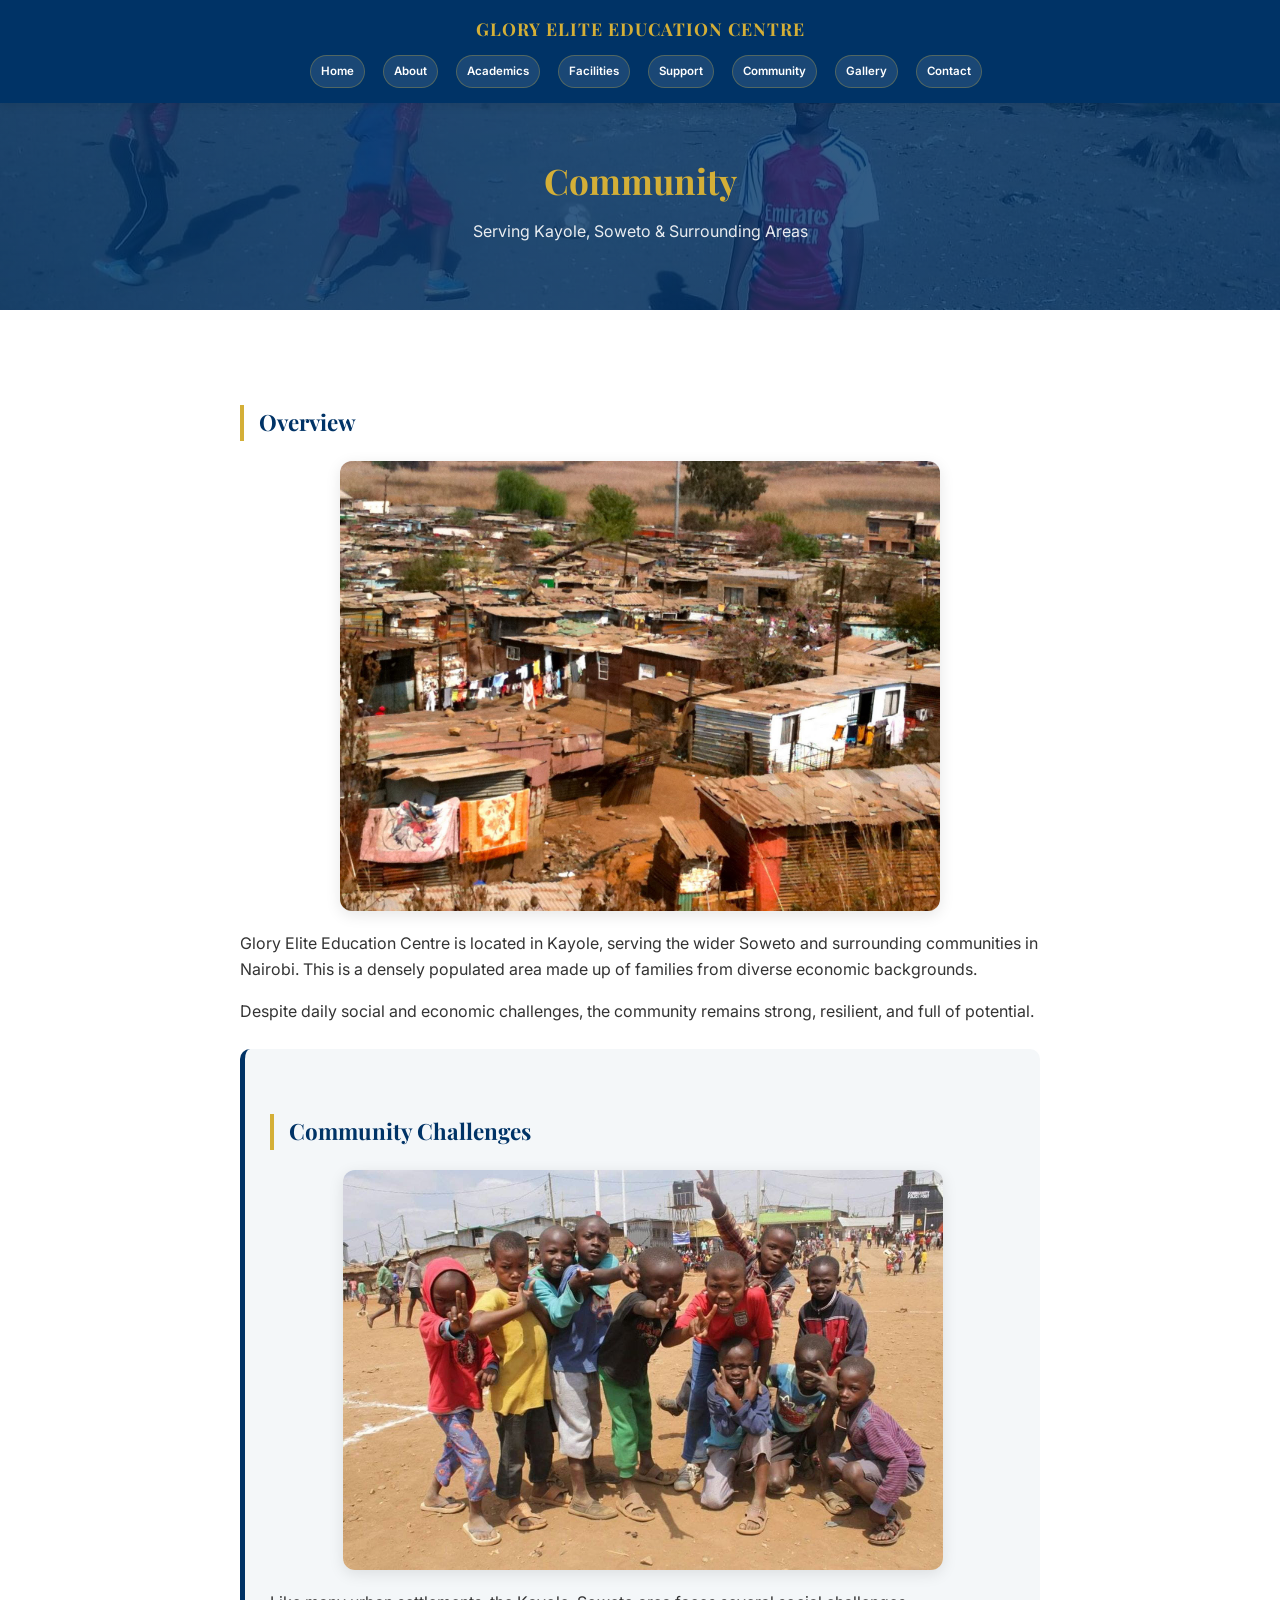
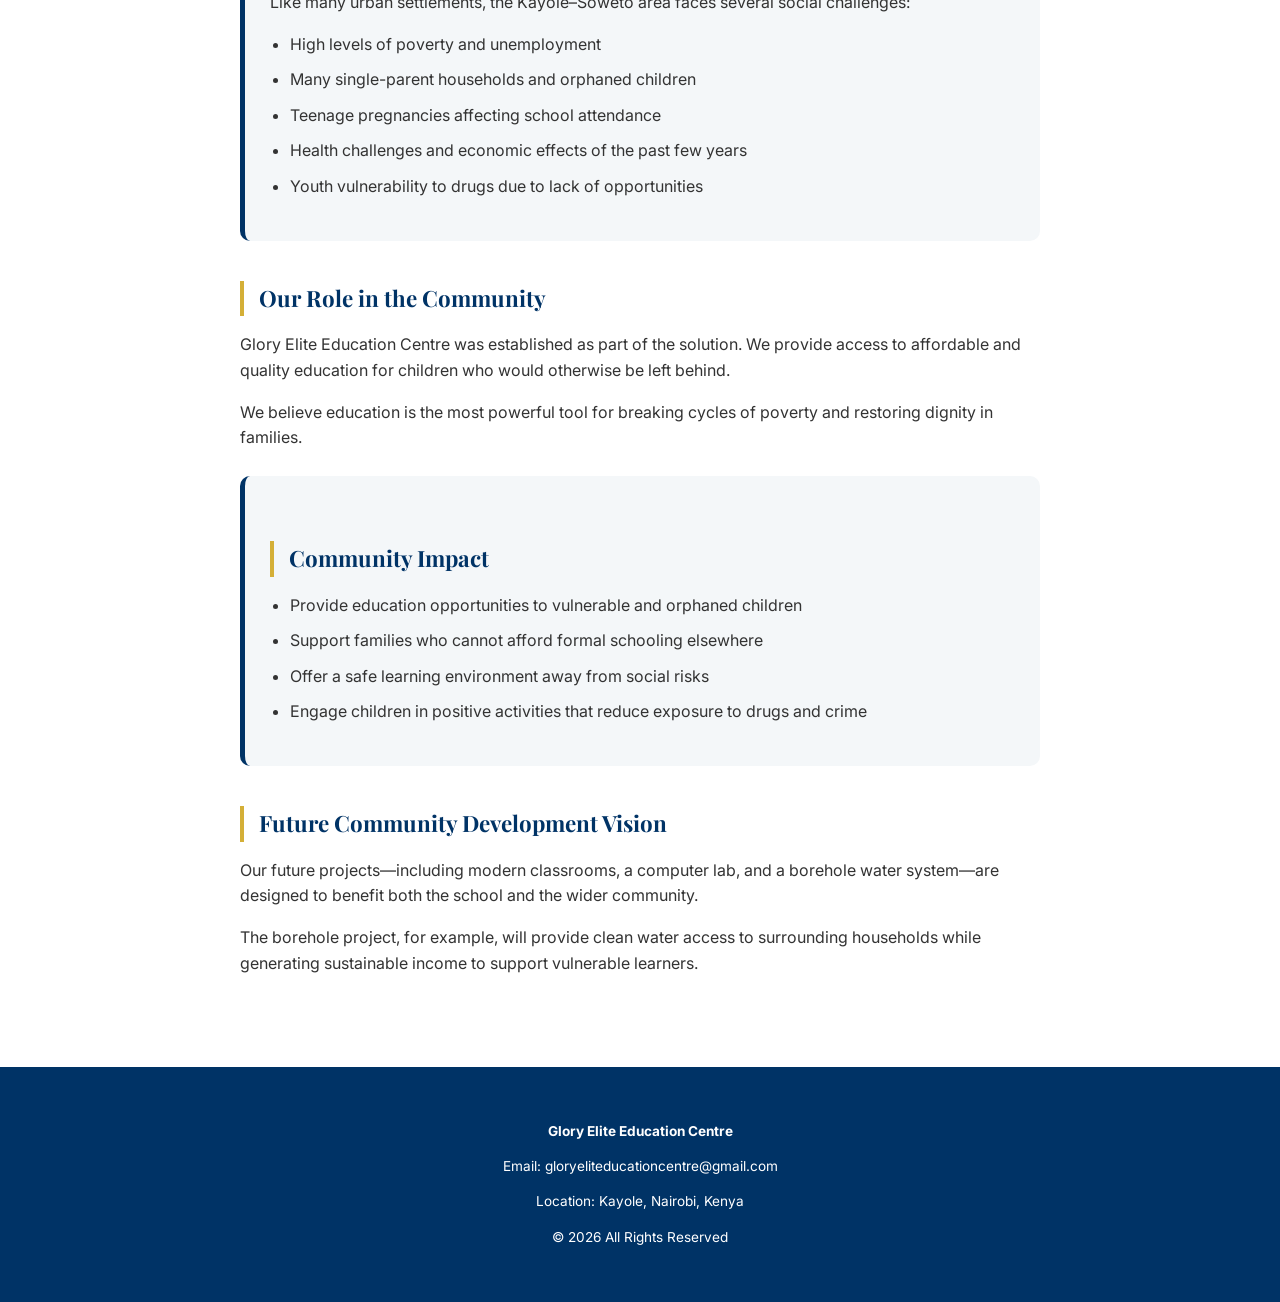
<file: community.html>
<!DOCTYPE html>
<html lang="en">
<head>
    <meta charset="UTF-8">
    <meta name="viewport" content="width=device-width, initial-scale=1.0">
    <title>Community - Glory Elite Education Centre</title>
    <link rel="stylesheet" href="style.css">
    <!-- Classic Google Fonts -->
    <link href="https://fonts.googleapis.com/css2?family=Playfair+Display:wght@700&family=Inter:wght@400;600&display=swap" rel="stylesheet">
    <style>
        :root {
            --primary-blue: #003366;
            --gold: #D4AF37;
            --green: #2E7D32;
            --white: #ffffff;
            --light-bg: #f4f7f9;
            --text-dark: #333333;
        }

        body {
            font-family: 'Inter', sans-serif;
            margin: 0;
            padding: 0;
            color: var(--text-dark);
            line-height: 1.6;
            background-color: var(--white);
        }

        /* --- Classic Navigation --- */
        nav {
            background: var(--primary-blue);
            padding: 15px 0;
            position: sticky;
            top: 0;
            z-index: 1000;
            box-shadow: 0 2px 10px rgba(0,0,0,0.1);
        }

        .nav-container {
            width: 95%;
            margin: auto;
            text-align: center;
        }

        nav h2 {
            color: var(--gold);
            font-family: 'Playfair Display', serif;
            font-size: 1.1rem;
            margin: 0 0 12px 0;
            text-transform: uppercase;
            letter-spacing: 1px;
        }

        /* Smart Button Wrap for Mobile */
        .nav-links {
            display: flex;
            flex-wrap: wrap;
            justify-content: center;
            gap: 6px;
        }

        .nav-links a {
            color: var(--white);
            text-decoration: none;
            font-size: 0.72rem;
            font-weight: 600;
            background: rgba(255,255,255,0.1);
            padding: 6px 10px;
            border-radius: 20px;
            border: 1px solid rgba(212, 175, 55, 0.3);
            transition: 0.3s;
        }

        .nav-links a:hover {
            background: var(--gold);
            color: var(--primary-blue);
        }

        /* --- Page Header --- */
        .page-header {
            background: linear-gradient(rgba(0, 51, 102, 0.8), rgba(0, 51, 102, 0.8)), 
                        url('images/i6.jpg') no-repeat center center/cover;
            color: var(--white);
            text-align: center;
            padding: 50px 20px;
        }

        .page-header h1 {
            font-family: 'Playfair Display', serif;
            font-size: 2.2rem;
            margin: 0;
            color: var(--gold);
        }

        .page-header p {
            font-size: 1rem;
            margin-top: 10px;
            opacity: 0.9;
        }

        /* --- Content Layout --- */
        .container {
            width: 90%;
            max-width: 800px;
            margin: 30px auto;
        }

        h3 {
            font-family: 'Playfair Display', serif;
            color: var(--primary-blue);
            font-size: 1.4rem;
            border-left: 4px solid var(--gold);
            padding-left: 15px;
            margin-top: 40px;
            margin-bottom: 15px;
        }

        .image-card {
            width: 100%;
            max-width: 600px;
            display: block;
            margin: 20px auto;
            border-radius: 12px;
            box-shadow: 0 4px 15px rgba(0,0,0,0.1);
        }

        .info-box {
            background: var(--light-bg);
            padding: 25px;
            border-radius: 10px;
            border-left: 5px solid var(--primary-blue);
            margin: 25px 0;
        }

        ul {
            padding-left: 20px;
        }

        ul li {
            margin-bottom: 10px;
        }

        footer {
            background: var(--primary-blue);
            color: var(--white);
            padding: 40px 20px;
            text-align: center;
            font-size: 0.85rem;
            margin-top: 50px;
        }
    </style>
</head>

<body>

<nav>
    <div class="nav-container">
        <h2>Glory Elite Education Centre</h2>
        <div class="nav-links">
            <a href="index.html">Home</a>
            <a href="about.html">About</a>
            <a href="academics.html">Academics</a>
            <a href="facilities.html">Facilities</a>
            <a href="projects.html">Support</a>
            <a href="community.html">Community</a>
            <a href="gallery.html">Gallery</a>
            <a href="contact.html">Contact</a>
        </div>
    </div>
</nav>

<!-- ================= PAGE HEADER ================= -->
<div class="page-header">
    <h1>Community</h1>
    <p>Serving Kayole, Soweto & Surrounding Areas</p>
</div>

<div class="container">

    <!-- ================= INTRO ================= -->
    <h3>Overview</h3>
    <img src="images/soweto.jpg" alt="Community" class="image-card">
    <p>
        Glory Elite Education Centre is located in Kayole, serving the wider Soweto and surrounding communities in Nairobi. This is a densely populated area made up of families from diverse economic backgrounds.
    </p>
    <p>
        Despite daily social and economic challenges, the community remains strong, resilient, and full of potential.
    </p>

    <!-- ================= COMMUNITY CHALLENGES ================= -->
    <div class="info-box">
        <h3>Community Challenges</h3>
        <img src="images/kids.jpg" alt="Children in Community" class="image-card">
        <p>
            Like many urban settlements, the Kayole–Soweto area faces several social challenges:
        </p>
        <ul>
            <li>High levels of poverty and unemployment</li>
            <li>Many single-parent households and orphaned children</li>
            <li>Teenage pregnancies affecting school attendance</li>
            <li>Health challenges and economic effects of the past few years</li>
            <li>Youth vulnerability to drugs due to lack of opportunities</li>
        </ul>
    </div>

    <!-- ================= OUR ROLE ================= -->
    <h3>Our Role in the Community</h3>
    <p>
        Glory Elite Education Centre was established as part of the solution. We provide access to affordable and quality education for children who would otherwise be left behind.
    </p>
    <p>
        We believe education is the most powerful tool for breaking cycles of poverty and restoring dignity in families.
    </p>

    <!-- ================= IMPACT ================= -->
    <div class="info-box">
        <h3>Community Impact</h3>
        <ul>
            <li>Provide education opportunities to vulnerable and orphaned children</li>
            <li>Support families who cannot afford formal schooling elsewhere</li>
            <li>Offer a safe learning environment away from social risks</li>
            <li>Engage children in positive activities that reduce exposure to drugs and crime</li>
        </ul>
    </div>

    <!-- ================= FUTURE VISION ================= -->
    <h3>Future Community Development Vision</h3>
    <p>
        Our future projects—including modern classrooms, a computer lab, and a borehole water system—are designed to benefit both the school and the wider community.
    </p>
    <p>
        The borehole project, for example, will provide clean water access to surrounding households while generating sustainable income to support vulnerable learners.
    </p>

</div>

<footer>
    <p><strong>Glory Elite Education Centre</strong></p>
    <p>Email: gloryeliteducationcentre@gmail.com</p>
    <p>Location: Kayole, Nairobi, Kenya</p>
    <p>&copy; 2026 All Rights Reserved</p>
</footer>

</body>
</html>
</file>
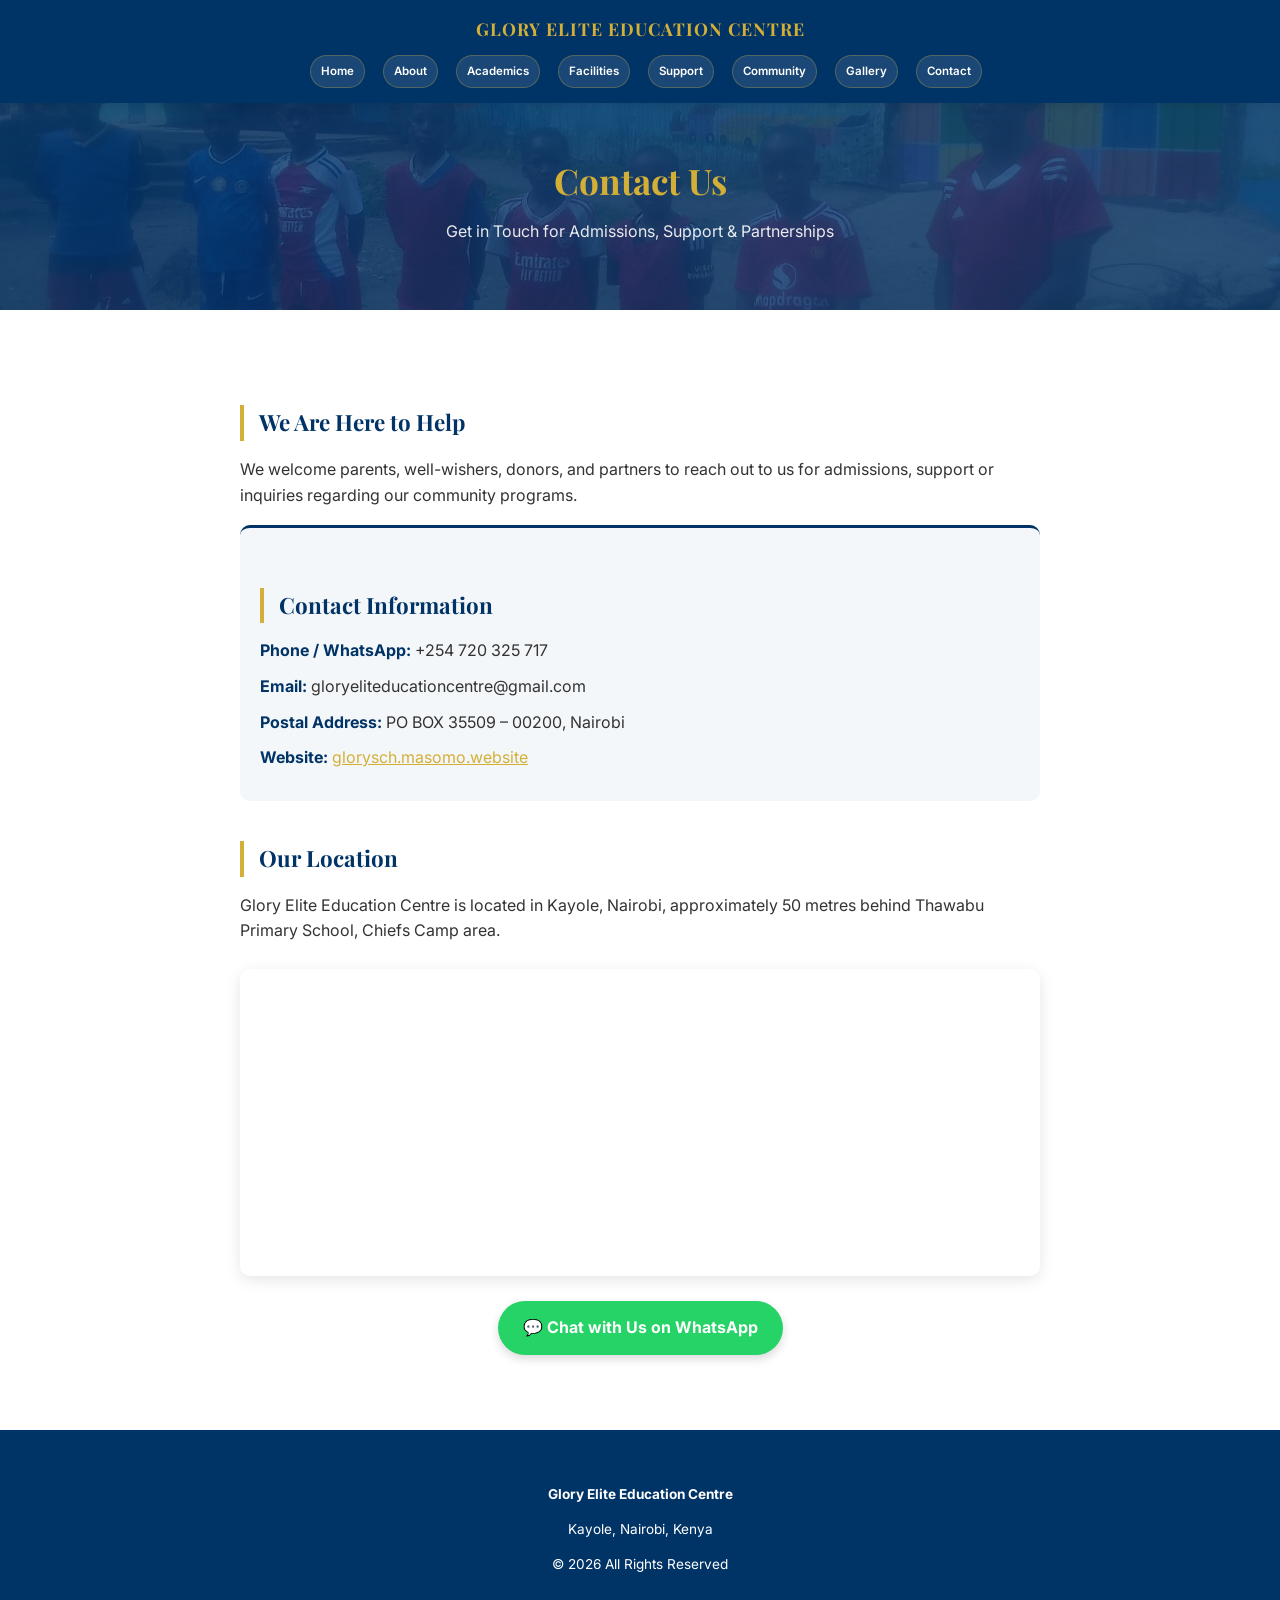
<file: contact.html>
<!DOCTYPE html>
<html lang="en">
<head>
    <meta charset="UTF-8">
    <meta name="viewport" content="width=device-width, initial-scale=1.0">
    <title>Contact - Glory Elite Education Centre</title>
    <link rel="stylesheet" href="style.css">
    <!-- Classic Google Fonts -->
    <link href="https://fonts.googleapis.com/css2?family=Playfair+Display:wght@700&family=Inter:wght@400;600&display=swap" rel="stylesheet">
    <style>
        :root {
            --primary-blue: #003366;
            --gold: #D4AF37;
            --green: #2E7D32;
            --white: #ffffff;
            --light-bg: #f4f7f9;
            --text-dark: #333333;
        }

        body {
            font-family: 'Inter', sans-serif;
            margin: 0;
            padding: 0;
            color: var(--text-dark);
            line-height: 1.6;
            background-color: var(--white);
        }

        /* --- Classic Navigation --- */
        nav {
            background: var(--primary-blue);
            padding: 15px 0;
            position: sticky;
            top: 0;
            z-index: 1000;
            box-shadow: 0 2px 10px rgba(0,0,0,0.1);
        }

        .nav-container {
            width: 95%;
            margin: auto;
            text-align: center;
        }

        nav h2 {
            color: var(--gold);
            font-family: 'Playfair Display', serif;
            font-size: 1.1rem;
            margin: 0 0 12px 0;
            text-transform: uppercase;
            letter-spacing: 1px;
        }

        .nav-links {
            display: flex;
            flex-wrap: wrap;
            justify-content: center;
            gap: 6px;
        }

        .nav-links a {
            color: var(--white);
            text-decoration: none;
            font-size: 0.72rem;
            font-weight: 600;
            background: rgba(255,255,255,0.1);
            padding: 6px 10px;
            border-radius: 20px;
            border: 1px solid rgba(212, 175, 55, 0.3);
            transition: 0.3s;
        }

        .nav-links a:hover {
            background: var(--gold);
            color: var(--primary-blue);
        }

        /* --- Page Header --- */
        .page-header {
            background: linear-gradient(rgba(0, 51, 102, 0.8), rgba(0, 51, 102, 0.8)), 
                        url('images/i9.jpg') no-repeat center center/cover;
            color: var(--white);
            text-align: center;
            padding: 50px 20px;
        }

        .page-header h1 {
            font-family: 'Playfair Display', serif;
            font-size: 2.2rem;
            margin: 0;
            color: var(--gold);
        }

        .page-header p {
            font-size: 1rem;
            margin-top: 10px;
            opacity: 0.9;
        }

        /* --- Content Layout --- */
        .container {
            width: 90%;
            max-width: 800px;
            margin: 30px auto;
        }

        h3 {
            font-family: 'Playfair Display', serif;
            color: var(--primary-blue);
            font-size: 1.4rem;
            border-left: 4px solid var(--gold);
            padding-left: 15px;
            margin-top: 40px;
            margin-bottom: 15px;
        }

        .contact-card {
            background: var(--light-bg);
            padding: 20px;
            border-radius: 10px;
            margin-bottom: 20px;
            border-top: 3px solid var(--primary-blue);
        }

        .contact-card p {
            margin: 10px 0;
            font-size: 1rem;
        }

        .contact-card strong {
            color: var(--primary-blue);
        }

        .map-container {
            margin: 25px 0;
            box-shadow: 0 4px 15px rgba(0,0,0,0.1);
            border-radius: 10px;
            overflow: hidden;
        }

        /* --- WhatsApp Button --- */
        .wa-btn {
            display: inline-block;
            background: #25D366;
            color: white;
            padding: 14px 25px;
            border-radius: 30px;
            text-decoration: none;
            font-weight: bold;
            font-size: 16px;
            box-shadow: 0 4px 10px rgba(0,0,0,0.15);
            transition: 0.3s;
        }

        .wa-btn:hover {
            transform: translateY(-2px);
            background: #1eb954;
        }

        footer {
            background: var(--primary-blue);
            color: var(--white);
            padding: 40px 20px;
            text-align: center;
            font-size: 0.85rem;
            margin-top: 50px;
        }
    </style>
</head>

<body>

<nav>
    <div class="nav-container">
        <h2>Glory Elite Education Centre</h2>
        <div class="nav-links">
            <a href="index.html">Home</a>
            <a href="about.html">About</a>
            <a href="academics.html">Academics</a>
            <a href="facilities.html">Facilities</a>
            <a href="projects.html">Support</a>
            <a href="community.html">Community</a>
            <a href="gallery.html">Gallery</a>
            <a href="contact.html">Contact</a>
        </div>
    </div>
</nav>

<!-- ================= PAGE HEADER ================= -->
<div class="page-header">
    <h1>Contact Us</h1>
    <p>Get in Touch for Admissions, Support & Partnerships</p>
</div>

<div class="container">

    <!-- ================= INTRO ================= -->
    <h3>We Are Here to Help</h3>
    <p>
        We welcome parents, well-wishers, donors, and partners to reach out to us for admissions, support or inquiries regarding our community programs.
    </p>

    <!-- ================= CONTACT DETAILS ================= -->
    <div class="contact-card">
        <h3>Contact Information</h3>
        <p><strong>Phone / WhatsApp:</strong> +254 720 325 717</p>
        <p><strong>Email:</strong> gloryeliteducationcentre@gmail.com</p>
        <p><strong>Postal Address:</strong> PO BOX 35509 – 00200, Nairobi</p>
        <p><strong>Website:</strong> <a href="https://glorysch.masomo.website" style="color: var(--gold);">glorysch.masomo.website</a></p>
    </div>

    <!-- ================= LOCATION ================= -->
    <h3>Our Location</h3>
    <p>
        Glory Elite Education Centre is located in Kayole, Nairobi, approximately 50 metres behind Thawabu Primary School, Chiefs Camp area.
    </p>

    <!-- ================= GOOGLE MAP ================= -->
    <div class="map-container">
        <iframe
            src="https://maps.google.com/maps?q=Thawabu%20Primary%20School%20Kayole&t=&z=17&ie=UTF8&iwloc=&output=embed"
            width="100%"
            height="300"
            style="border:0;"
            allowfullscreen=""
            loading="lazy">
        </iframe>
    </div>

    <!-- ================= WHATSAPP CTA ================= -->
    <div style="margin-top:25px; text-align:center;">
        <a href="https://wa.me/254720325717" target="_blank" class="wa-btn">
            💬 Chat with Us on WhatsApp
        </a>
    </div>

</div>

<footer>
    <p><strong>Glory Elite Education Centre</strong></p>
    <p>Kayole, Nairobi, Kenya</p>
    <p>&copy; 2026 All Rights Reserved</p>
</footer>

</body>
</html>
</file>
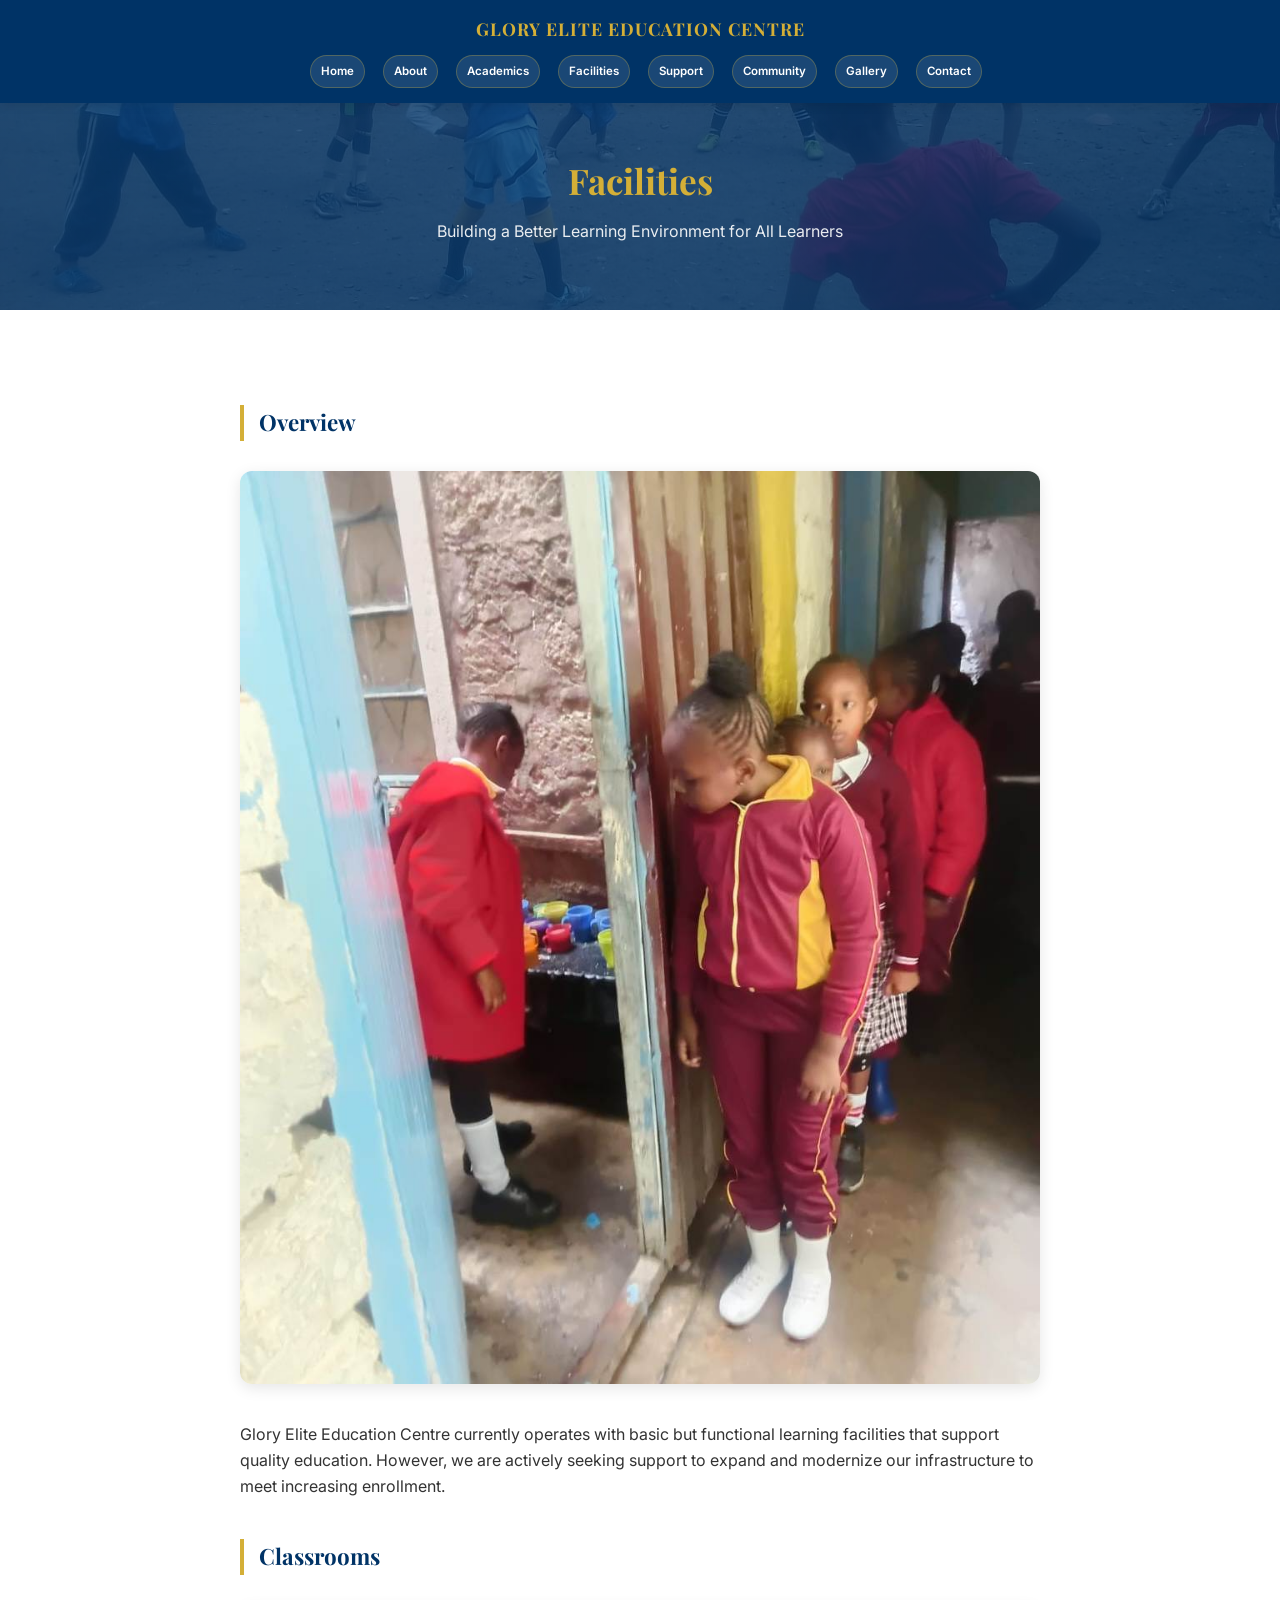
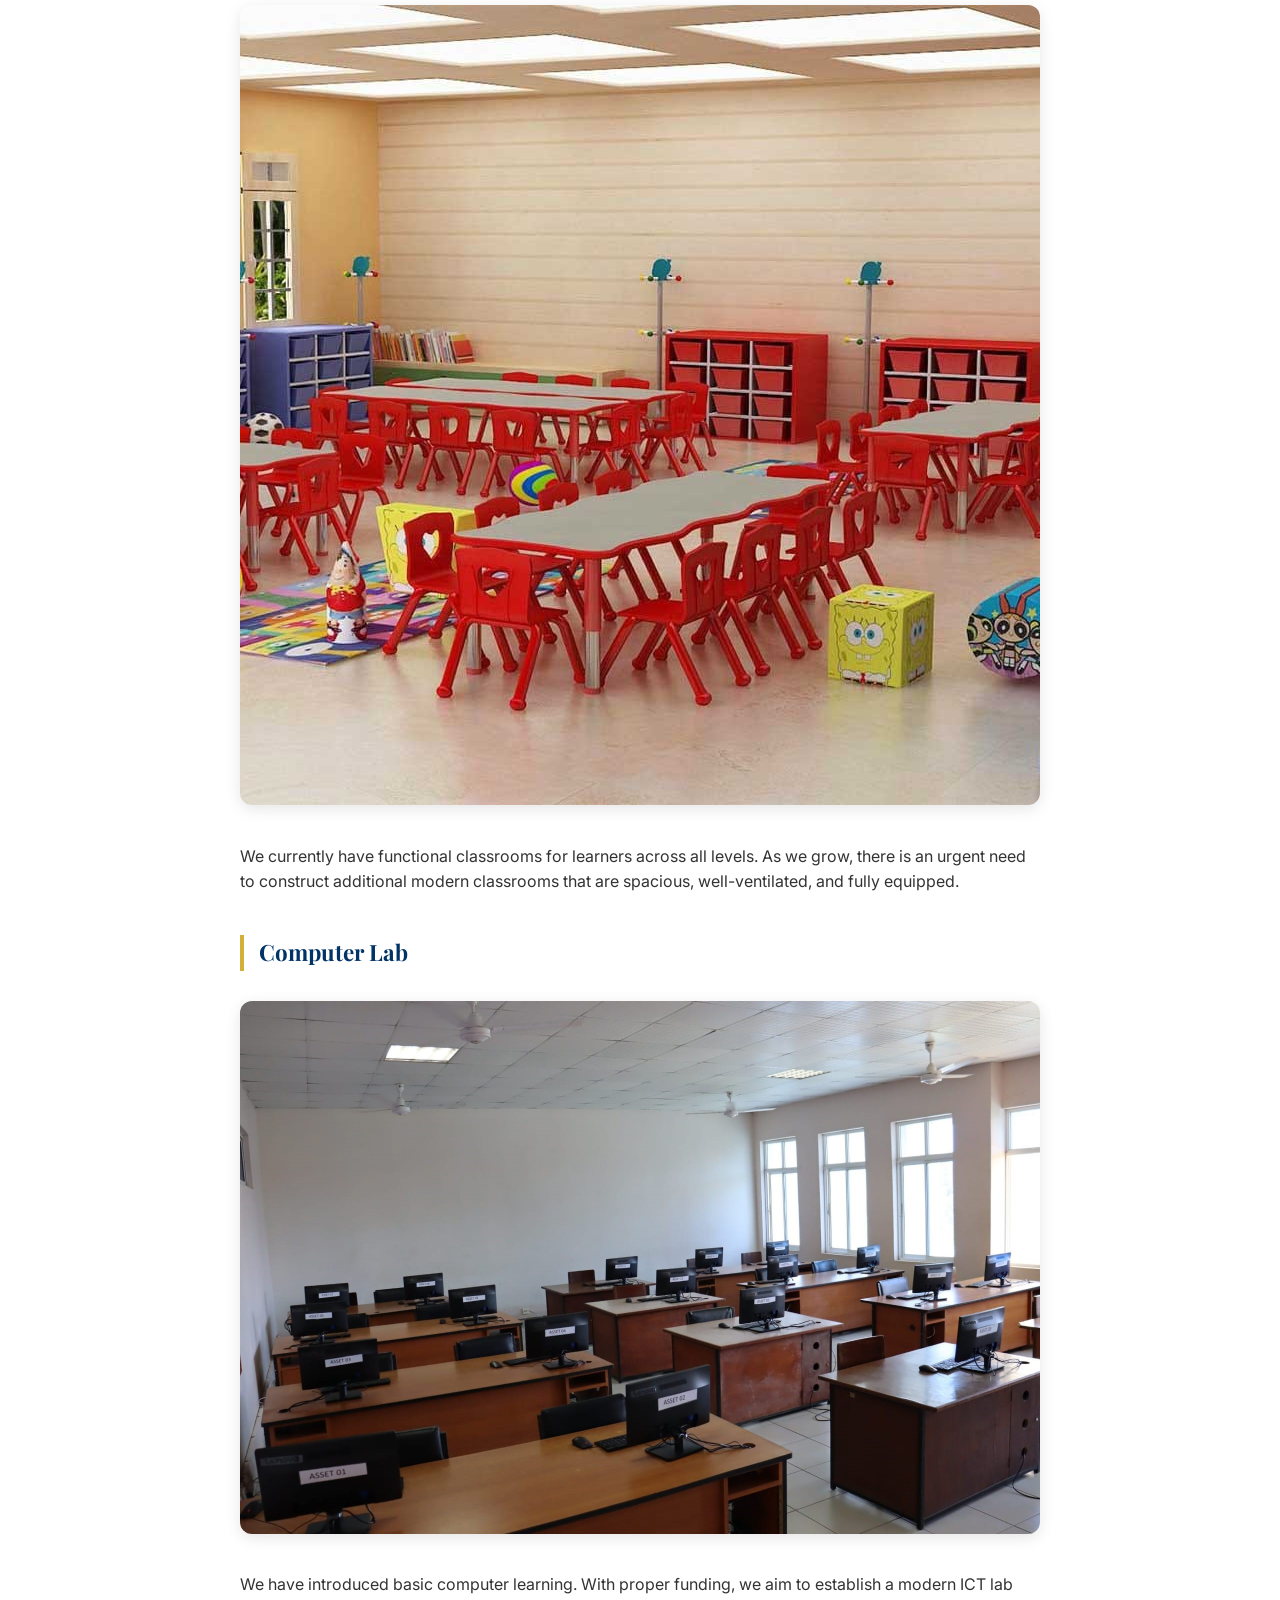
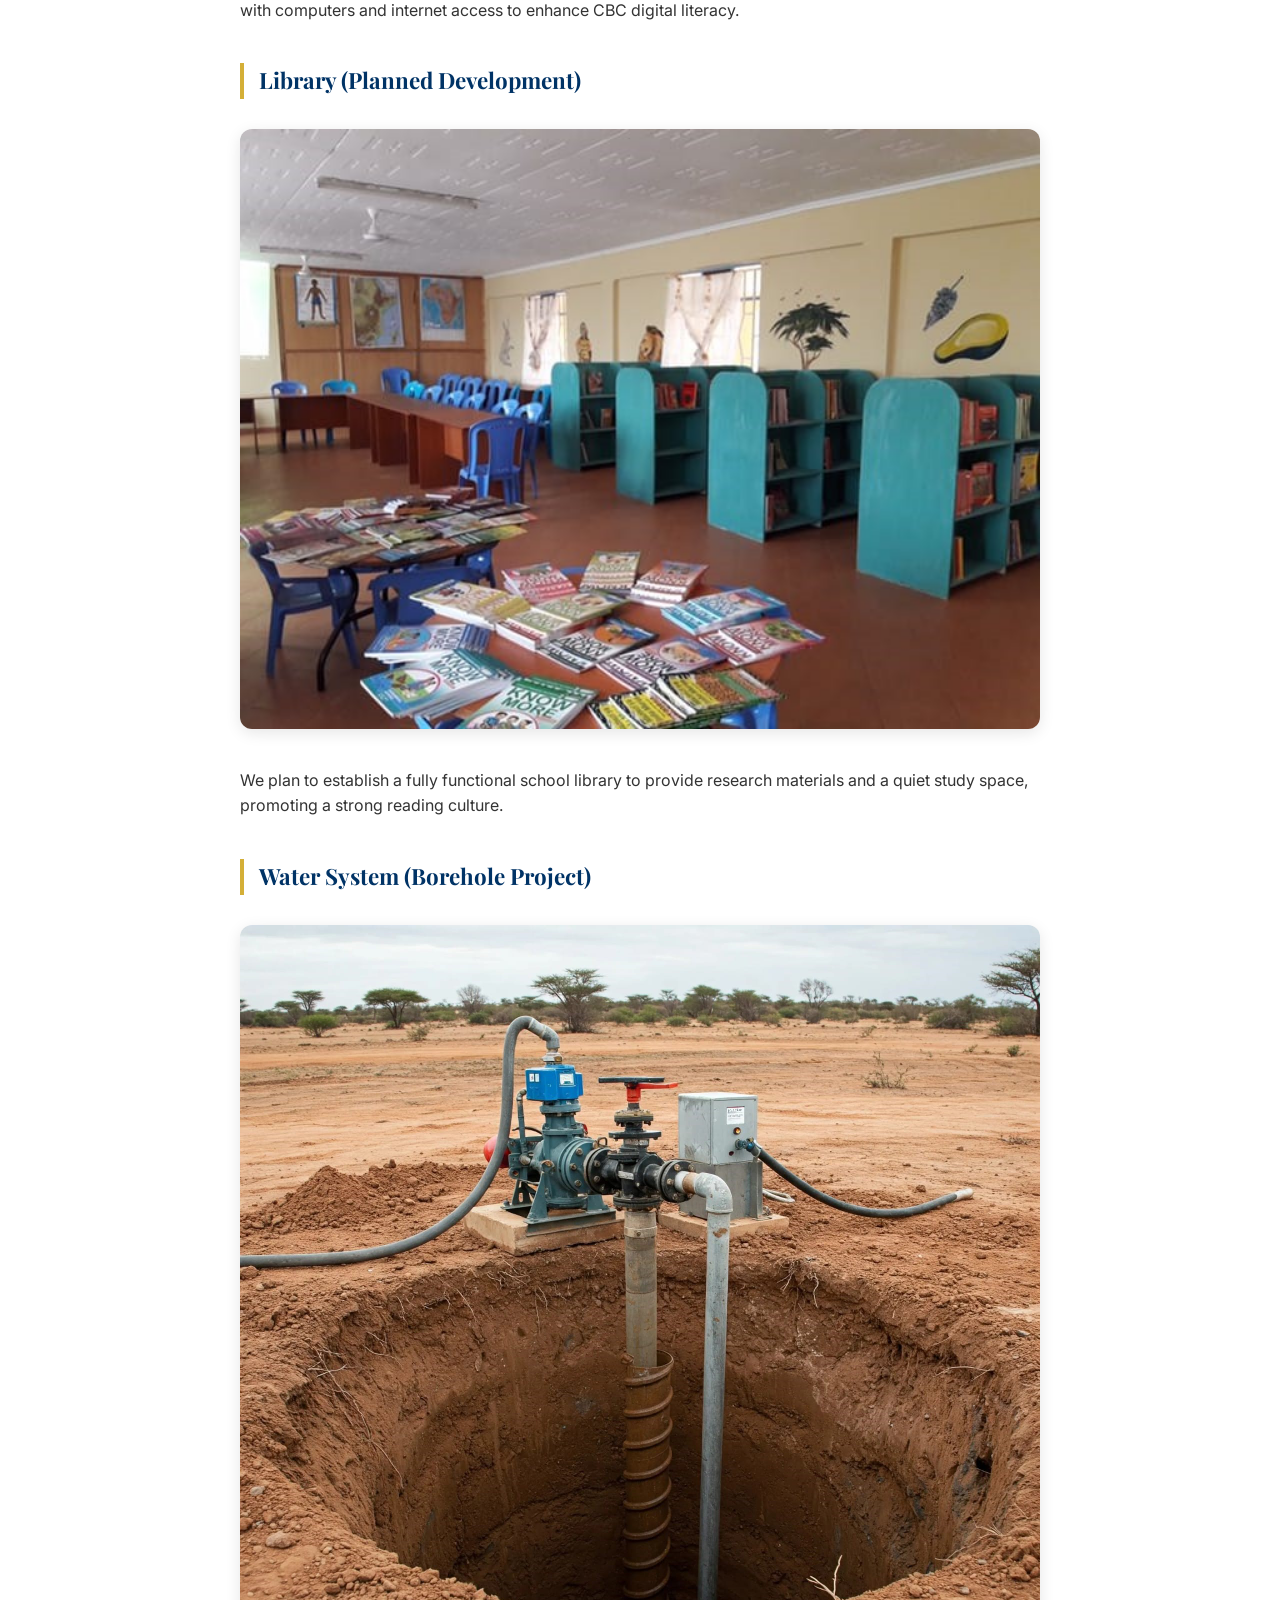
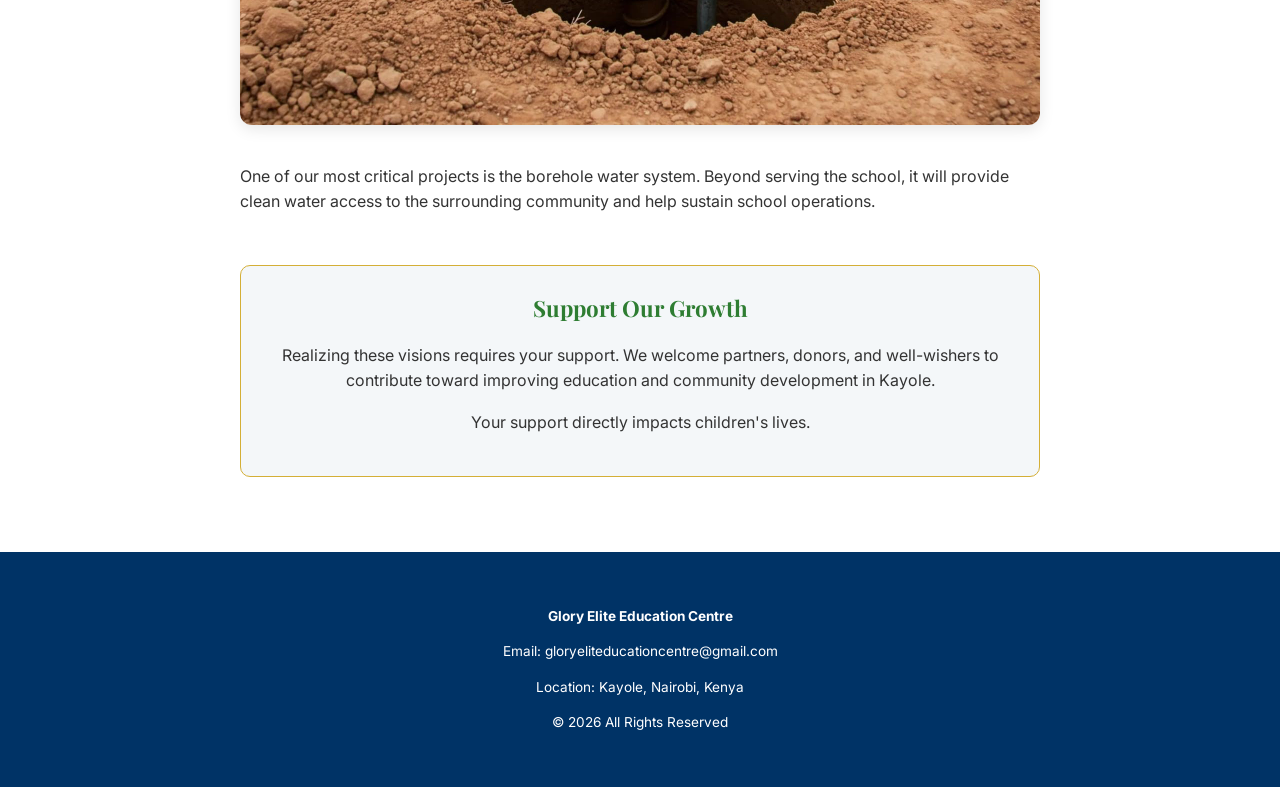
<file: facilities.html>
<!DOCTYPE html>
<html lang="en">
<head>
    <meta charset="UTF-8">
    <meta name="viewport" content="width=device-width, initial-scale=1.0">
    <title>Facilities - Glory Elite Education Centre</title>
    <link rel="stylesheet" href="style.css">
    <!-- Classic Google Fonts -->
    <link href="https://fonts.googleapis.com/css2?family=Playfair+Display:wght@700&family=Inter:wght@400;600&display=swap" rel="stylesheet">
    <style>
        :root {
            --primary-blue: #003366;
            --gold: #D4AF37;
            --green: #2E7D32;
            --white: #ffffff;
            --light-bg: #f4f7f9;
            --text-dark: #333333;
        }

        body {
            font-family: 'Inter', sans-serif;
            margin: 0;
            padding: 0;
            color: var(--text-dark);
            line-height: 1.6;
            background-color: var(--white);
        }

        /* --- Classic Navigation --- */
        nav {
            background: var(--primary-blue);
            padding: 15px 0;
            position: sticky;
            top: 0;
            z-index: 1000;
            box-shadow: 0 2px 10px rgba(0,0,0,0.1);
        }

        .nav-container {
            width: 95%;
            margin: auto;
            text-align: center;
        }

        nav h2 {
            color: var(--gold);
            font-family: 'Playfair Display', serif;
            font-size: 1.1rem;
            margin: 0 0 12px 0;
            text-transform: uppercase;
            letter-spacing: 1px;
        }

        /* Smart Button Wrap for Mobile */
        .nav-links {
            display: flex;
            flex-wrap: wrap;
            justify-content: center;
            gap: 6px;
        }

        .nav-links a {
            color: var(--white);
            text-decoration: none;
            font-size: 0.72rem;
            font-weight: 600;
            background: rgba(255,255,255,0.1);
            padding: 6px 10px;
            border-radius: 20px;
            border: 1px solid rgba(212, 175, 55, 0.3);
            transition: 0.3s;
        }

        .nav-links a:hover {
            background: var(--gold);
            color: var(--primary-blue);
        }

        /* --- Page Header --- */
        .page-header {
            background: linear-gradient(rgba(0, 51, 102, 0.8), rgba(0, 51, 102, 0.8)), 
                        url('images/i7.jpg') no-repeat center center/cover;
            color: var(--white);
            text-align: center;
            padding: 50px 20px;
        }

        .page-header h1 {
            font-family: 'Playfair Display', serif;
            font-size: 2.2rem;
            margin: 0;
            color: var(--gold);
        }

        .page-header p {
            font-size: 1rem;
            margin-top: 10px;
            opacity: 0.9;
        }

        /* --- Content Layout --- */
        .container {
            width: 90%;
            max-width: 800px;
            margin: 30px auto;
        }

        h3 {
            font-family: 'Playfair Display', serif;
            color: var(--primary-blue);
            font-size: 1.4rem;
            border-left: 4px solid var(--gold);
            padding-left: 15px;
            margin-top: 40px;
            margin-bottom: 15px;
        }

        .image-card {
            width: 100%;
            border-radius: 12px;
            box-shadow: 0 4px 15px rgba(0,0,0,0.1);
            margin: 15px 0;
        }

        .support-box {
            background: var(--light-bg);
            padding: 25px;
            border-radius: 10px;
            border: 1px solid var(--gold);
            margin-top: 50px;
            text-align: center;
        }

        .support-box h3 {
            border-left: none;
            padding-left: 0;
            margin-top: 0;
            color: var(--green);
        }

        footer {
            background: var(--primary-blue);
            color: var(--white);
            padding: 40px 20px;
            text-align: center;
            font-size: 0.85rem;
            margin-top: 50px;
        }
    </style>
</head>

<body>

<nav>
    <div class="nav-container">
        <h2>Glory Elite Education Centre</h2>
        <div class="nav-links">
            <a href="index.html">Home</a>
            <a href="about.html">About</a>
            <a href="academics.html">Academics</a>
            <a href="facilities.html">Facilities</a>
            <a href="projects.html">Support</a>
            <a href="community.html">Community</a>
            <a href="gallery.html">Gallery</a>
            <a href="contact.html">Contact</a>
        </div>
    </div>
</nav>

<!-- ================= PAGE HEADER ================= -->
<div class="page-header">
    <h1>Facilities</h1>
    <p>Building a Better Learning Environment for All Learners</p>
</div>

<div class="container">

    <!-- ================= INTRO ================= -->
    <h3>Overview</h3>
    <img src="images/i2.jpg" alt="School Overview" class="image-card">
    <p>
        Glory Elite Education Centre currently operates with basic but functional learning facilities that support quality education. However, we are actively seeking support to expand and modernize our infrastructure to meet increasing enrollment.
    </p>

    <!-- ================= CLASSROOMS ================= -->
    <h3>Classrooms</h3>
    <img src="images/classroom-current.jpg" alt="Current Classroom" class="image-card">
    <p>
        We currently have functional classrooms for learners across all levels. As we grow, there is an urgent need to construct additional modern classrooms that are spacious, well-ventilated, and fully equipped.
    </p>

    <!-- ================= COMPUTER LAB ================= -->
    <h3>Computer Lab</h3>
    <img src="images/lab.jpg" alt="Computer Lab" class="image-card">
    <p>
        We have introduced basic computer learning. With proper funding, we aim to establish a modern ICT lab with computers and internet access to enhance CBC digital literacy.
    </p>

    <!-- ================= LIBRARY ================= -->
    <h3>Library (Planned Development)</h3>
    <img src="images/lib.jpg" alt="Library Plan" class="image-card">
    <p>
        We plan to establish a fully functional school library to provide research materials and a quiet study space, promoting a strong reading culture.
    </p>

    <!-- ================= WATER PROJECT ================= -->
    <h3>Water System (Borehole Project)</h3>
    <img src="images/bohehole.jpg" alt="Borehole Project" class="image-card">
    <p>
        One of our most critical projects is the borehole water system. Beyond serving the school, it will provide clean water access to the surrounding community and help sustain school operations.
    </p>

    <!-- ================= DONOR MESSAGE ================= -->
    <div class="support-box">
        <h3>Support Our Growth</h3>
        <p>
            Realizing these visions requires your support. We welcome partners, donors, and well-wishers to contribute toward improving education and community development in Kayole.
        </p>
        <p>Your support directly impacts children's lives.</p>
    </div>

</div>

<footer>
    <p><strong>Glory Elite Education Centre</strong></p>
    <p>Email: gloryeliteducationcentre@gmail.com</p>
    <p>Location: Kayole, Nairobi, Kenya</p>
    <p>&copy; 2026 All Rights Reserved</p>
</footer>

</body>
</html>
</file>
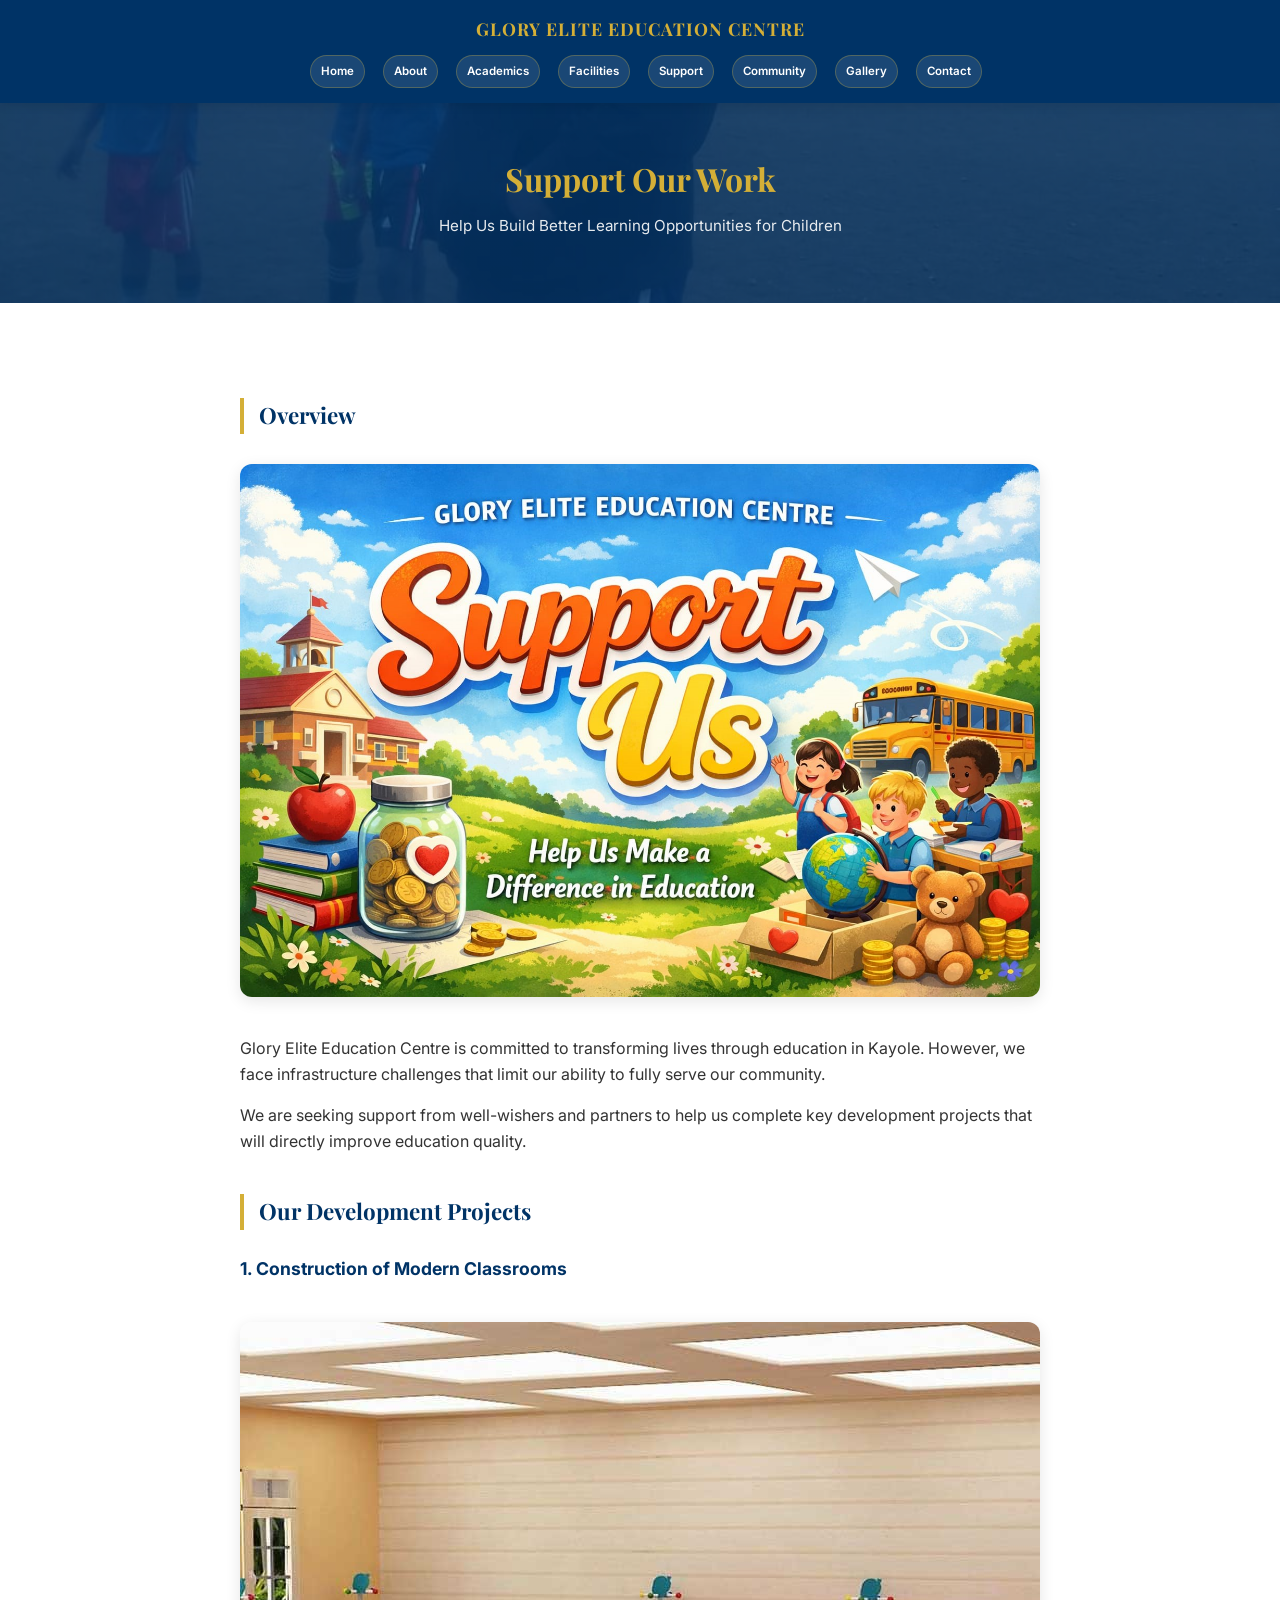
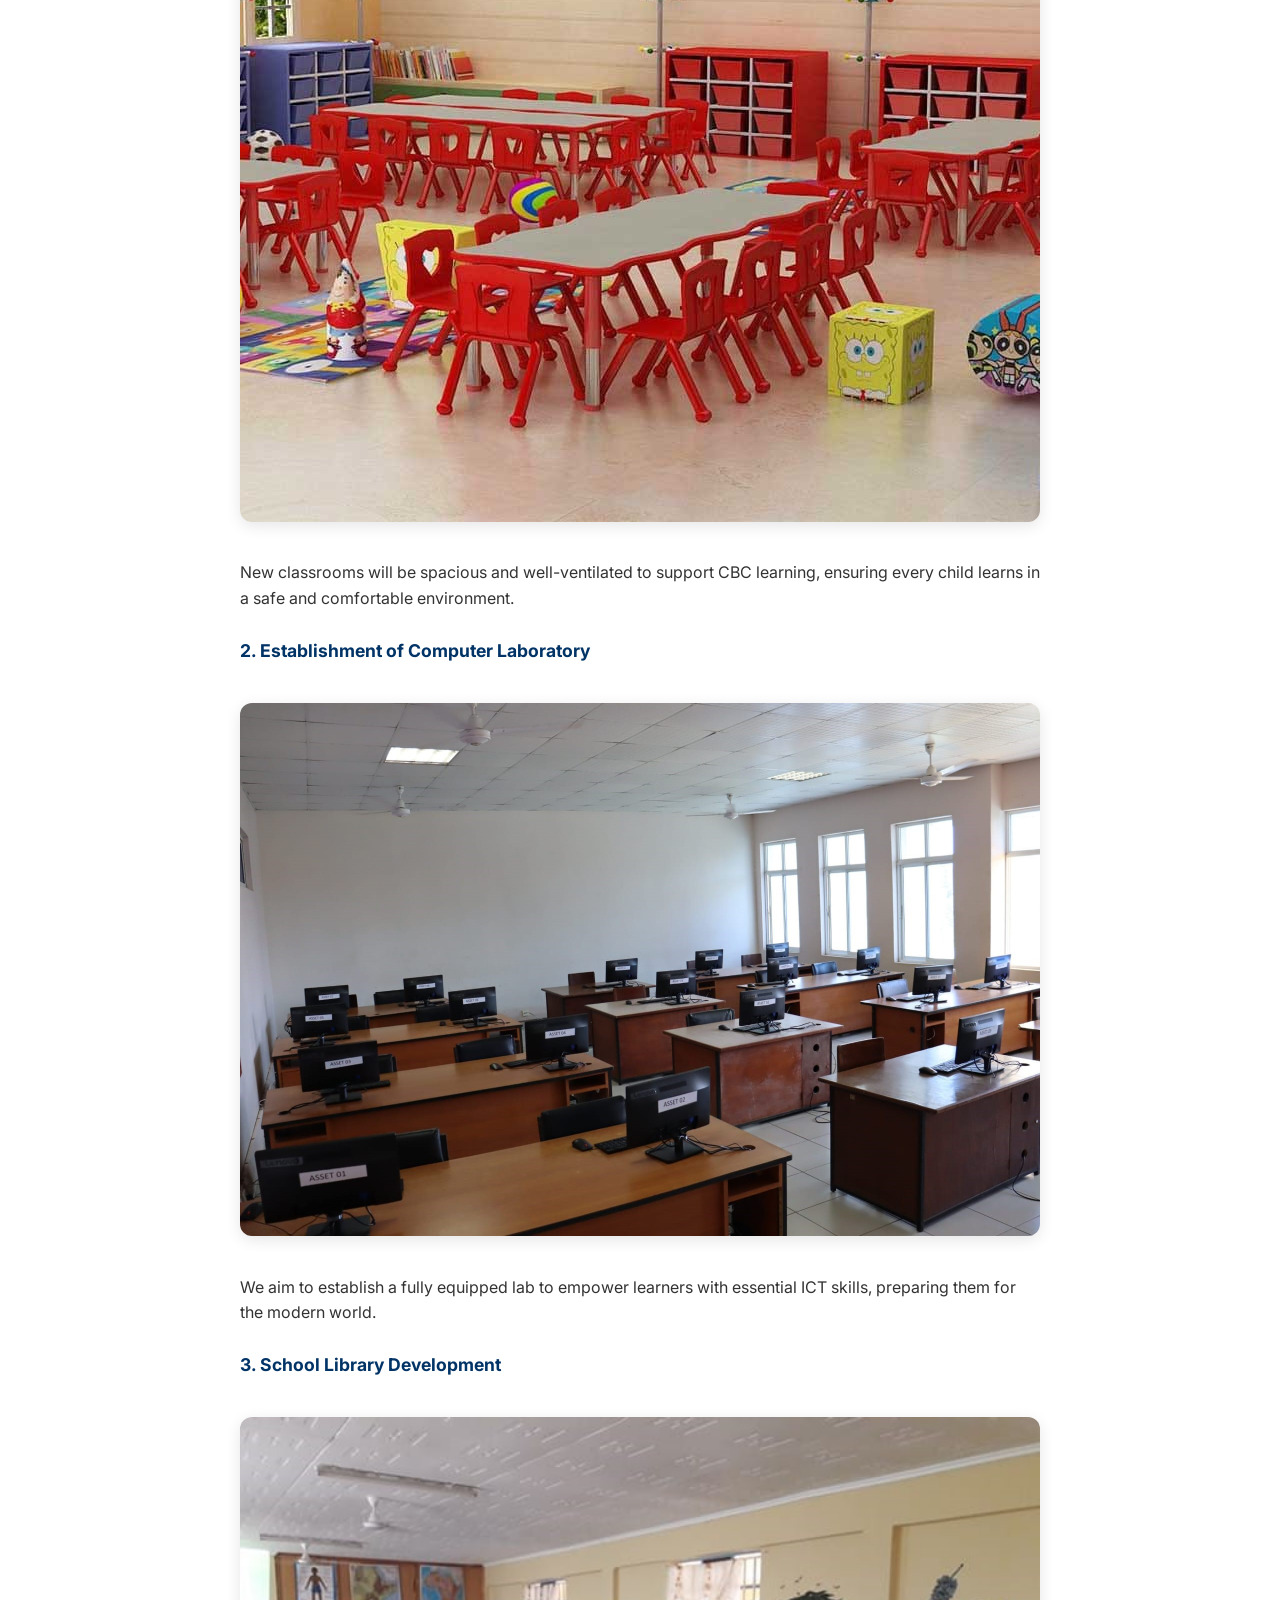
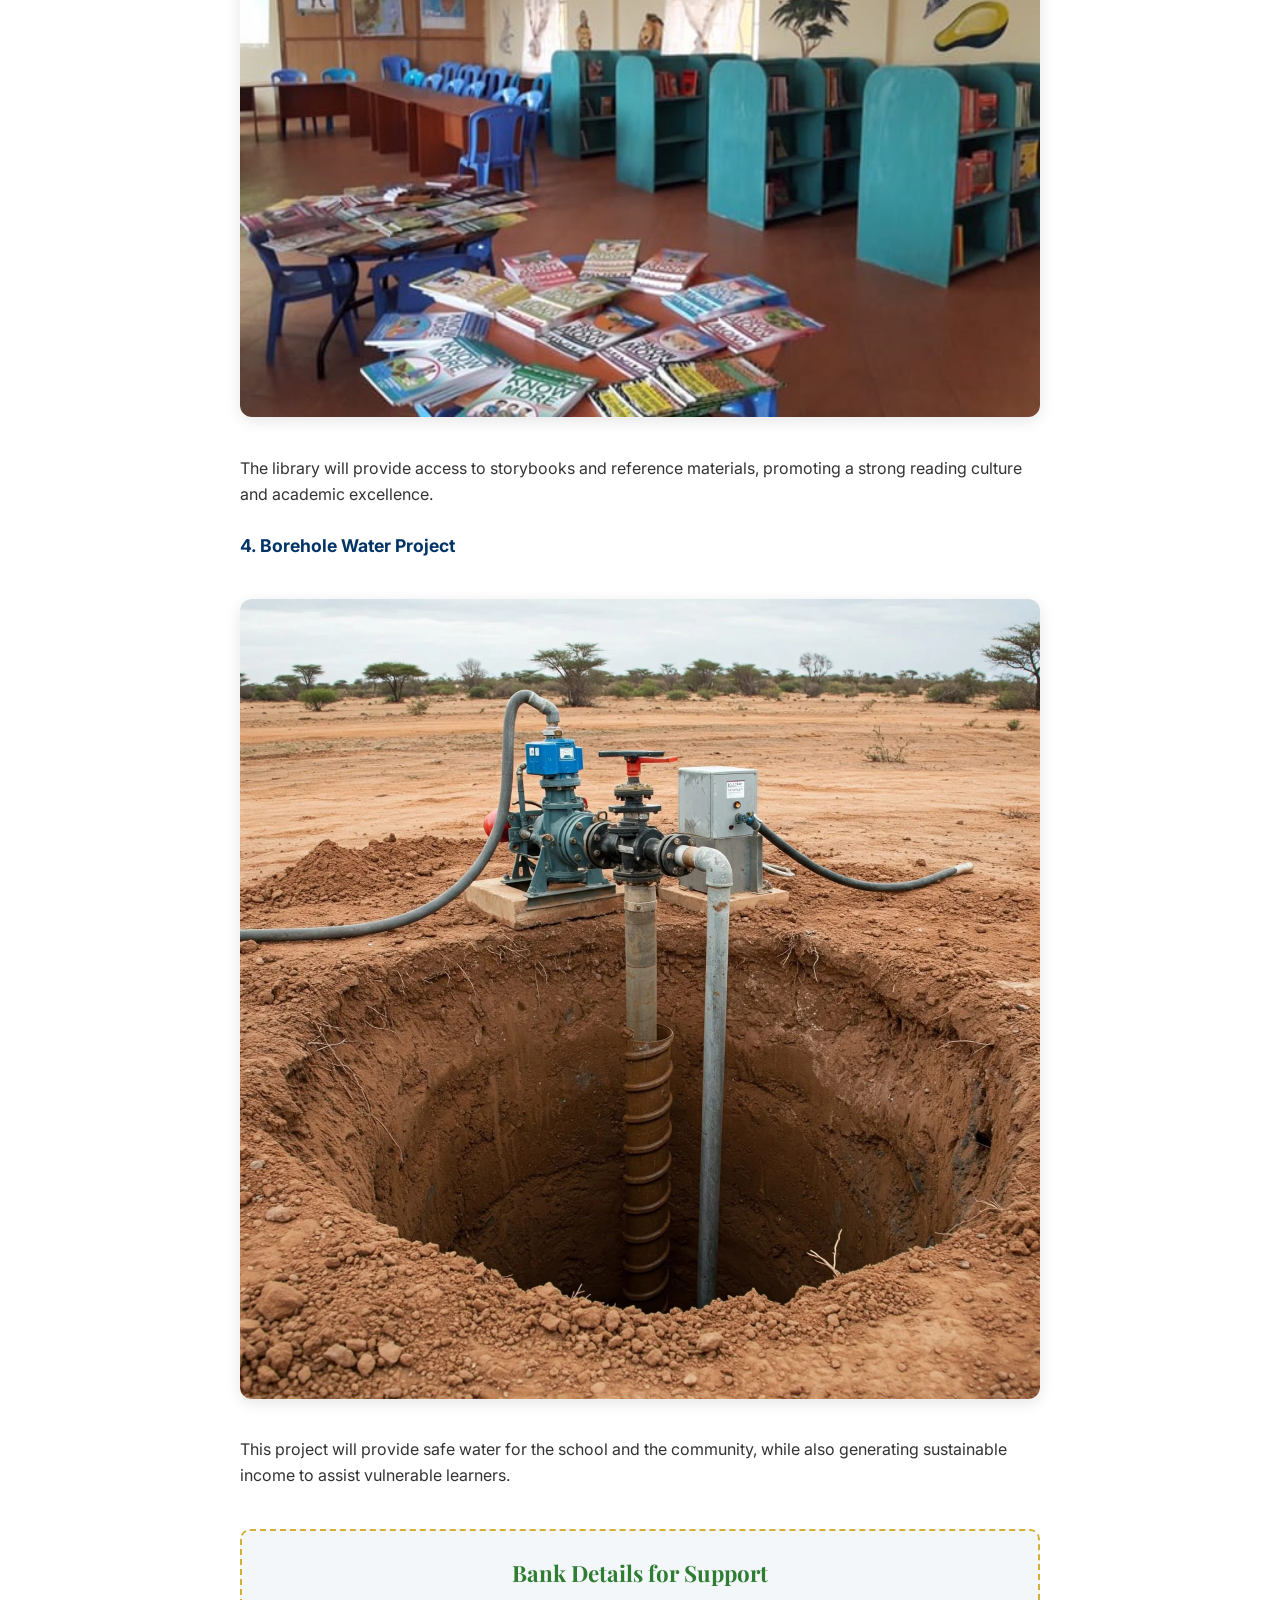
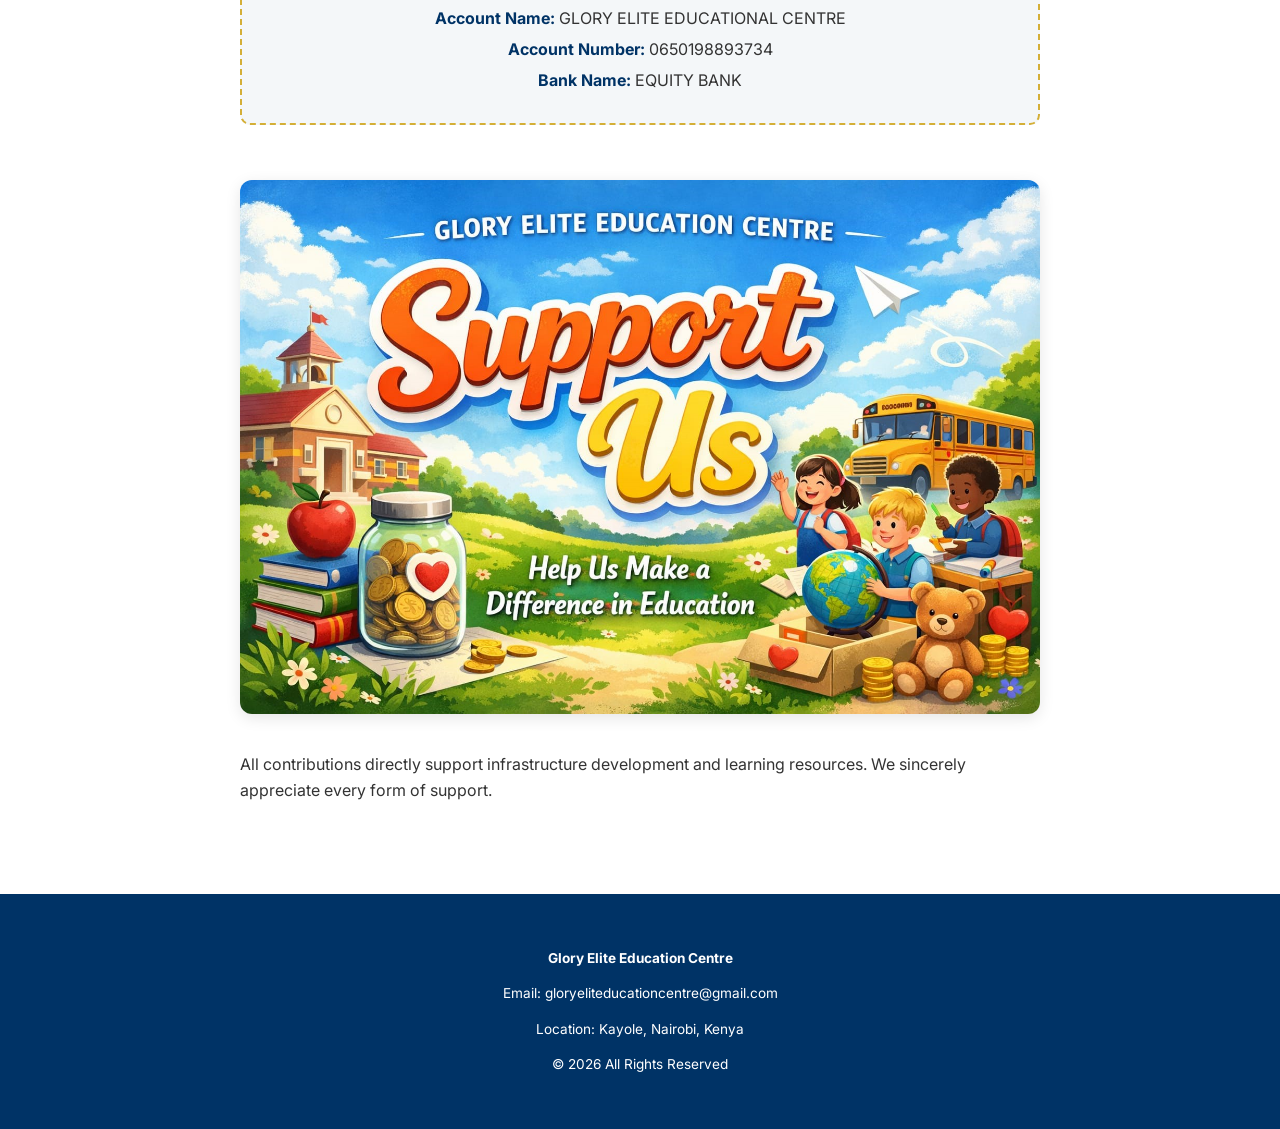
<file: projects.html>
<!DOCTYPE html>
<html lang="en">
<head>
    <meta charset="UTF-8">
    <meta name="viewport" content="width=device-width, initial-scale=1.0">
    <title>Support Our Work - Glory Elite Education Centre</title>
    <link rel="stylesheet" href="style.css">
    <!-- Classic Google Fonts -->
    <link href="https://fonts.googleapis.com/css2?family=Playfair+Display:wght@700&family=Inter:wght@400;600&display=swap" rel="stylesheet">
    <style>
        :root {
            --primary-blue: #003366;
            --gold: #D4AF37;
            --green: #2E7D32;
            --white: #ffffff;
            --light-bg: #f4f7f9;
            --text-dark: #333333;
        }

        body {
            font-family: 'Inter', sans-serif;
            margin: 0;
            padding: 0;
            color: var(--text-dark);
            line-height: 1.6;
            background-color: var(--white);
        }

        /* --- Classic Navigation --- */
        nav {
            background: var(--primary-blue);
            padding: 15px 0;
            position: sticky;
            top: 0;
            z-index: 1000;
            box-shadow: 0 2px 10px rgba(0,0,0,0.1);
        }

        .nav-container {
            width: 95%;
            margin: auto;
            text-align: center;
        }

        nav h2 {
            color: var(--gold);
            font-family: 'Playfair Display', serif;
            font-size: 1.1rem;
            margin: 0 0 12px 0;
            text-transform: uppercase;
            letter-spacing: 1px;
        }

        .nav-links {
            display: flex;
            flex-wrap: wrap;
            justify-content: center;
            gap: 6px;
        }

        .nav-links a {
            color: var(--white);
            text-decoration: none;
            font-size: 0.72rem;
            font-weight: 600;
            background: rgba(255,255,255,0.1);
            padding: 6px 10px;
            border-radius: 20px;
            border: 1px solid rgba(212, 175, 55, 0.3);
            transition: 0.3s;
        }

        .nav-links a:hover {
            background: var(--gold);
            color: var(--primary-blue);
        }

        /* --- Page Header --- */
        .page-header {
            background: linear-gradient(rgba(0, 51, 102, 0.8), rgba(0, 51, 102, 0.8)), 
                        url('images/i8.jpg') no-repeat center center/cover;
            color: var(--white);
            text-align: center;
            padding: 50px 20px;
        }

        .page-header h1 {
            font-family: 'Playfair Display', serif;
            font-size: 2rem;
            margin: 0;
            color: var(--gold);
        }

        .page-header p {
            font-size: 0.95rem;
            margin-top: 10px;
            opacity: 0.9;
        }

        /* --- Content Layout --- */
        .container {
            width: 90%;
            max-width: 800px;
            margin: 30px auto;
        }

        h3 {
            font-family: 'Playfair Display', serif;
            color: var(--primary-blue);
            font-size: 1.4rem;
            border-left: 4px solid var(--gold);
            padding-left: 15px;
            margin-top: 40px;
            margin-bottom: 15px;
        }

        h4 {
            color: var(--primary-blue);
            font-size: 1.1rem;
            margin-top: 25px;
        }

        .image-card {
            width: 100%;
            border-radius: 12px;
            box-shadow: 0 4px 15px rgba(0,0,0,0.1);
            margin: 15px 0;
        }

        /* --- Bank Details Section --- */
        .bank-details {
            background: var(--light-bg);
            padding: 25px;
            border-radius: 10px;
            border: 2px dashed var(--gold);
            margin: 40px 0;
            text-align: center;
        }

        .bank-details p {
            margin: 5px 0;
            font-size: 1rem;
        }

        .bank-details strong {
            color: var(--primary-blue);
        }

        footer {
            background: var(--primary-blue);
            color: var(--white);
            padding: 40px 20px;
            text-align: center;
            font-size: 0.85rem;
            margin-top: 50px;
        }
    </style>
</head>

<body>

<nav>
    <div class="nav-container">
        <h2>Glory Elite Education Centre</h2>
        <div class="nav-links">
            <a href="index.html">Home</a>
            <a href="about.html">About</a>
            <a href="academics.html">Academics</a>
            <a href="facilities.html">Facilities</a>
            <a href="projects.html">Support</a>
            <a href="community.html">Community</a>
            <a href="gallery.html">Gallery</a>
            <a href="contact.html">Contact</a>
        </div>
    </div>
</nav>

<!-- ================= PAGE HEADER ================= -->
<div class="page-header">
    <h1>Support Our Work</h1>
    <p>Help Us Build Better Learning Opportunities for Children</p>
</div>

<div class="container">

    <!-- ================= INTRO ================= -->
    <h3>Overview</h3>
    <img src="images/support.jpg" alt="Support Banner" class="image-card">
    <p>
        Glory Elite Education Centre is committed to transforming lives through education in Kayole. However, we face infrastructure challenges that limit our ability to fully serve our community.
    </p>
    <p>
        We are seeking support from well-wishers and partners to help us complete key development projects that will directly improve education quality.
    </p>

    <!-- ================= PROJECTS ================= -->
    <h3>Our Development Projects</h3>

    <h4>1. Construction of Modern Classrooms</h4>
    <img src="images/classroom-current.jpg" alt="Current Classrooms" class="image-card">
    <p>
        New classrooms will be spacious and well-ventilated to support CBC learning, ensuring every child learns in a safe and comfortable environment.
    </p>

    <h4>2. Establishment of Computer Laboratory</h4>
    <img src="images/lab.jpg" alt="Computer Lab" class="image-card">
    <p>
        We aim to establish a fully equipped lab to empower learners with essential ICT skills, preparing them for the modern world.
    </p>

    <h4>3. School Library Development</h4>
    <img src="images/lib.jpg" alt="Library Plan" class="image-card">
    <p>
        The library will provide access to storybooks and reference materials, promoting a strong reading culture and academic excellence.
    </p>

    <h4>4. Borehole Water Project</h4>
    <img src="images/bohehole.jpg" alt="Borehole Project" class="image-card">
    <p>
        This project will provide safe water for the school and the community, while also generating sustainable income to assist vulnerable learners.
    </p>

    <!-- ================= BANK DETAILS ================= -->
    <div class="bank-details">
        <h3 style="border:none; padding:0; margin-top:0; color:var(--green);">Bank Details for Support</h3>
        <p><strong>Account Name:</strong> GLORY ELITE EDUCATIONAL CENTRE</p>
        <p><strong>Account Number:</strong> 0650198893734</p>
        <p><strong>Bank Name:</strong> EQUITY BANK</p>
    </div>

    <img src="images/support.jpg" alt="Community Support" class="image-card">
    <p>
        All contributions directly support infrastructure development and learning resources. We sincerely appreciate every form of support.
    </p>

</div>

<footer>
    <p><strong>Glory Elite Education Centre</strong></p>
    <p>Email: gloryeliteducationcentre@gmail.com</p>
    <p>Location: Kayole, Nairobi, Kenya</p>
    <p>&copy; 2026 All Rights Reserved</p>
</footer>

</body>
</html>
</file>
<file: style.css>
/* ================= GENERAL ================= */
body {
  margin: 0;
  font-family: Arial, sans-serif;
  background: #f4f7fb;
  line-height: 1.6;
  color: #333;
}

.container {
  width: 90%;
  max-width: 1100px;
  margin: auto;
  padding: 25px 0;
}

/* ================= PAGE HEADER (NEW - IMPORTANT) ================= */
.page-header {
  background: linear-gradient(135deg, #004080, #0066cc);
  color: white;
  text-align: center;
  padding: 60px 20px;
}

.page-header h1 {
  margin: 0;
  font-size: 34px;
}

.page-header p {
  margin-top: 10px;
  font-size: 16px;
  opacity: 0.9;
}

/* ================= NAVBAR ================= */
nav {
  background: #004080;
  color: white;
  padding: 15px 0;
}

nav .container {
  display: flex;
  justify-content: space-between;
  align-items: center;
  flex-wrap: wrap;
}

nav h2 {
  margin: 0;
  font-size: 18px;
}

nav a {
  color: white;
  text-decoration: none;
  margin-left: 12px;
  font-weight: bold;
  font-size: 14px;
  transition: 0.3s;
}

nav a:hover {
  text-decoration: underline;
  opacity: 0.8;
}

/* ================= HERO ================= */
.hero {
  position: relative;
  background: linear-gradient(rgba(0,64,128,0.7), rgba(0,0,0,0.6)),
              url('images/school.jpg');
  background-size: cover;
  background-position: center;
  color: white;
  text-align: center;
  padding: 100px 20px;
}

.hero h1 {
  font-size: 30px;
}

.hero p {
  max-width: 750px;
  margin: 10px auto;
  font-size: 16px;
}

/* ================= SECTIONS ================= */
.section {
  background: white;
  margin: 20px 0;
  border-radius: 10px;
  padding: 25px;
  box-shadow: 0 2px 8px rgba(0,0,0,0.05);
}

.section.alt {
  background: #eef5ff;
}

/* ================= STATS ================= */
.stats {
  display: flex;
  justify-content: space-around;
  flex-wrap: wrap;
  text-align: center;
  gap: 20px;
}

.stats div {
  flex: 1;
  min-width: 140px;
}

/* ================= LISTS ================= */
ul {
  padding-left: 20px;
}

li {
  margin-bottom: 8px;
}

/* ================= GALLERY ================= */
.gallery {
  text-align: center;
}

.gallery img {
  width: 100%;
  max-width: 280px;
  margin: 10px;
  border-radius: 8px;
  display: inline-block;
  box-shadow: 0 2px 6px rgba(0,0,0,0.1);
}

.gallery video {
  width: 100%;
  max-width: 400px;
  margin: 10px;
  border-radius: 8px;
  display: inline-block;
}

/* ================= FOOTER ================= */
footer {
  background: #222;
  color: white;
  text-align: center;
  padding: 20px;
  margin-top: 30px;
}

/* ================= WHATSAPP BUTTON ================= */
.whatsapp {
  position: fixed;
  bottom: 20px;
  right: 20px;
  background: #25D366;
  color: white;
  width: 55px;
  height: 55px;
  display: flex;
  justify-content: center;
  align-items: center;
  font-size: 26px;
  border-radius: 50%;
  text-decoration: none;
  box-shadow: 0 4px 10px rgba(0,0,0,0.3);
  transition: 0.3s;
}

.whatsapp:hover {
  transform: scale(1.1);
}

/* ================= MOBILE RESPONSIVE ================= */
@media (max-width: 768px) {

  nav .container {
    flex-direction: column;
    text-align: center;
  }

  nav a {
    display: inline-block;
    margin: 8px;
  }

  .hero {
    padding: 70px 15px;
  }

  .hero h1 {
    font-size: 22px;
  }

  .stats {
    flex-direction: column;
  }

  .page-header h1 {
    font-size: 26px;
  }
}
</file>
